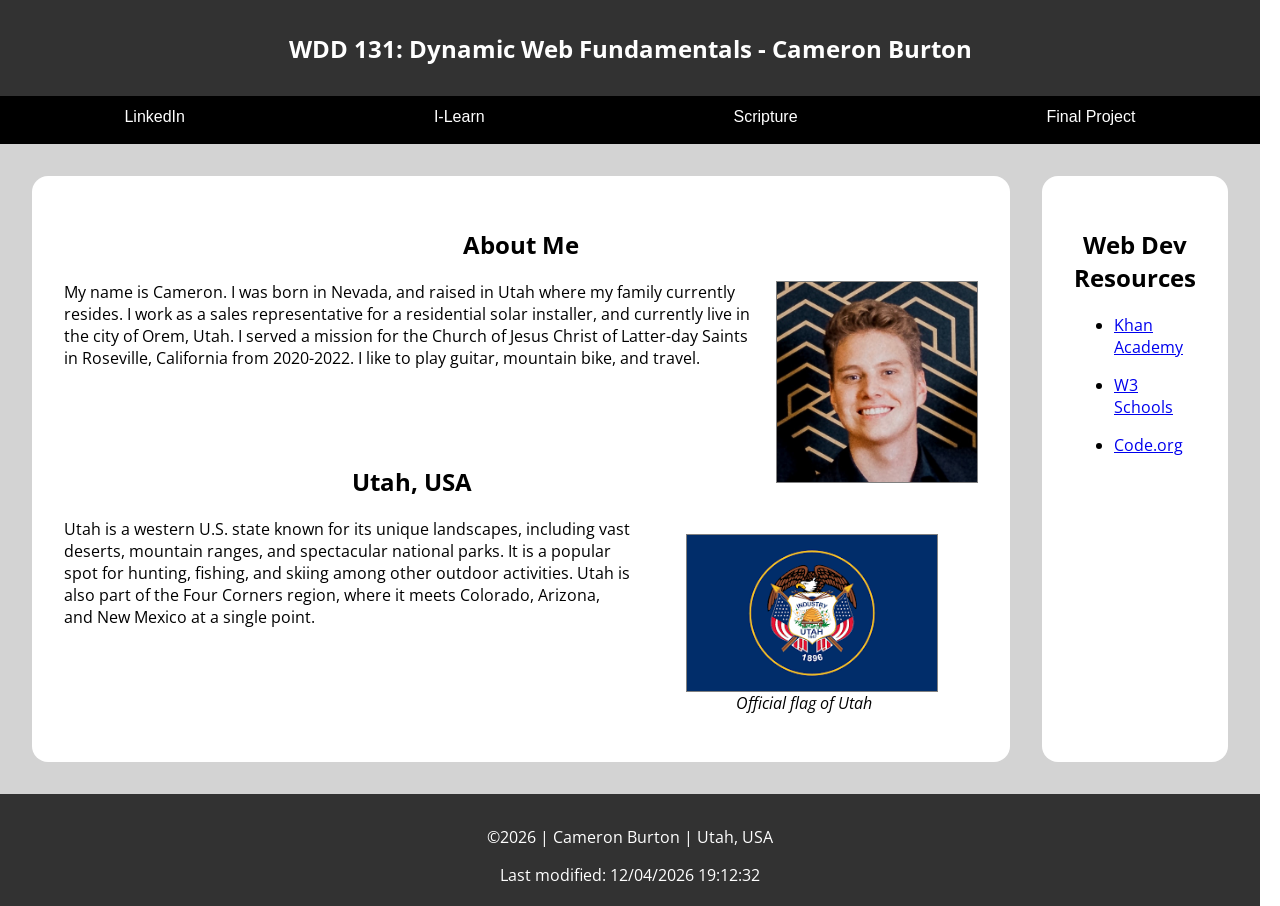
<file: index.html>
<!DOCTYPE html>
<html lang="en">
<head>
    <meta charset="UTF-8">
    <meta name="viewport" content="width=device-width, initial-scale=1.0">
    <title>WDD 131 - Dynamic Web Fundamentals - Cameron Burton</title>
    <meta name="description" content="Cameron Burton's main page for the course WDD 131 - Dynamic Web Fundamentals.">
    <meta name="author" content="Cameron Burton">
    
    <link rel="stylesheet" href="styles/base.css">
    <script src="scripts/getdates.js" defer></script>

    <link rel="preconnect" href="https://fonts.googleapis.com">
    <link rel="preconnect" href="https://fonts.gstatic.com" crossorigin>
    <link href="https://fonts.googleapis.com/css2?family=Open+Sans:ital,wght@0,300..800;1,300..800&family=Roboto&family=Roboto+Slab&display=swap" rel="stylesheet">
</head>
<body>
    <header>
        <h1>WDD 131: Dynamic Web Fundamentals - Cameron Burton</h1>
        <nav class="navigation">
            <a href="https://www.linkedin.com/in/cameronjb/">LinkedIn</a>
            <a href="https://byui.instructure.com/">I-Learn</a>
            <a href="https://www.churchofjesuschrist.org/study/scriptures/bofm/mosiah/4?lang=eng&id=p9#p9">Scripture</a>
            <a href="">Final Project</a>
        </nav>
    </header>
    <main>
        <section class="card">
            <h2>About Me</h2>
            <img src="images/profile.JPG" alt="Cameron" width="200">
            <p>My name is Cameron. I was born in Nevada, and raised in Utah where my family currently resides. I work as a sales representative for a residential solar installer, and currently live in the city of Orem, Utah. I served a mission for the Church of Jesus Christ of Latter-day Saints in Roseville, California from 2020-2022. I like to play guitar, mountain bike, and travel.</p>
            <h2 class="home">Utah, USA</h2>
            <figure>
                <img src="images/flag.png" alt="Utah flag" width="250">
                <figcaption>Official flag of Utah</figcaption>
            </figure>
            <p>Utah is a western U.S. state known for its unique landscapes, including vast deserts, mountain ranges, and spectacular national parks. It is a popular spot for hunting, fishing, and skiing among other outdoor activities. Utah is also part of the Four Corners region, where it meets Colorado, Arizona, and New Mexico at a single point.</p>
        </section>
        <section class="card">
            <h2>Web Dev Resources</h2>
            <nav>
                <ul class="resources">
                    <li>
                        <a href="https://www.khanacademy.org/">Khan Academy</a>
                    </li>
                    <li>
                        <a href="https://www.w3schools.com/">W3 Schools</a>
                    </li>
                    <li>
                        <a href="https://code.org/">Code.org</a>
                    </li>
                </ul>
            </nav>
        </section>
    </main>
    <footer>
        <p>©<span id="currentYear"></span> | Cameron Burton | Utah, USA</p>
        <p id="lastModified"></p>
    </footer>
</body>
</html>
</file>
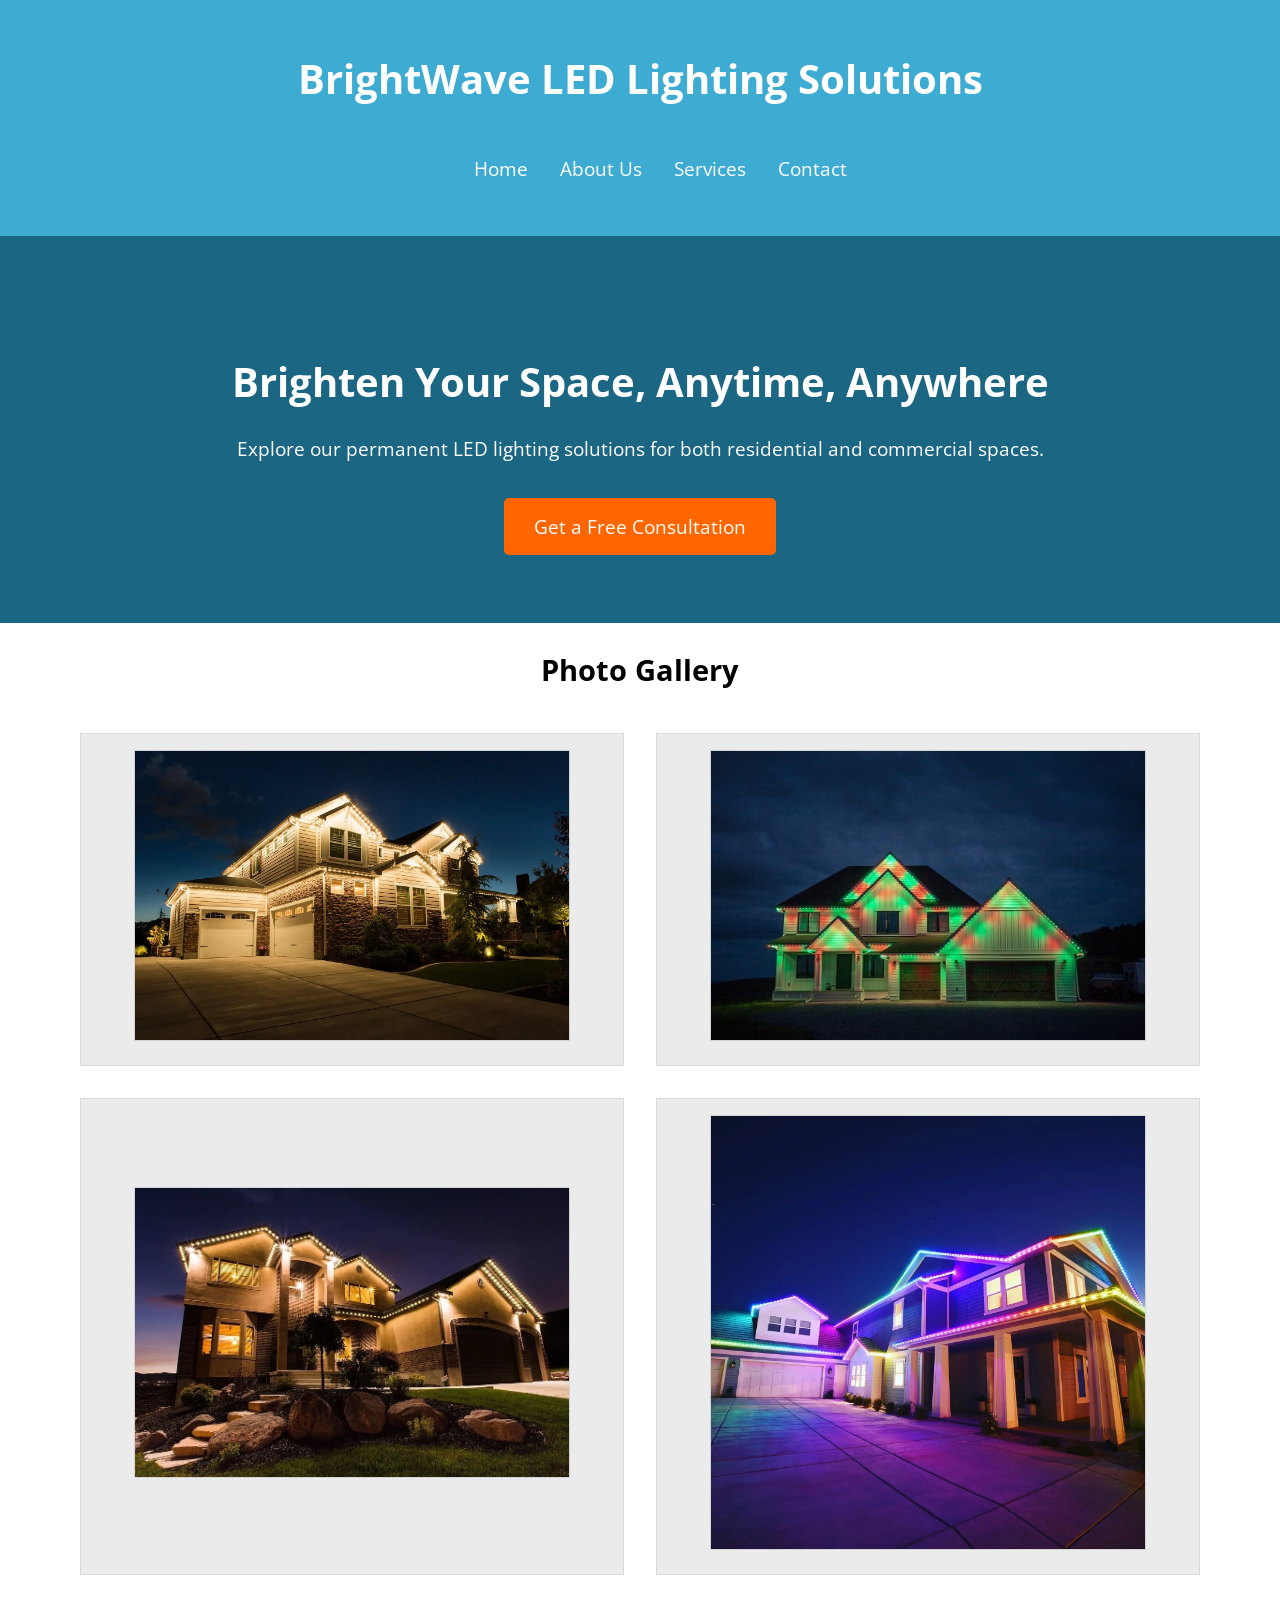
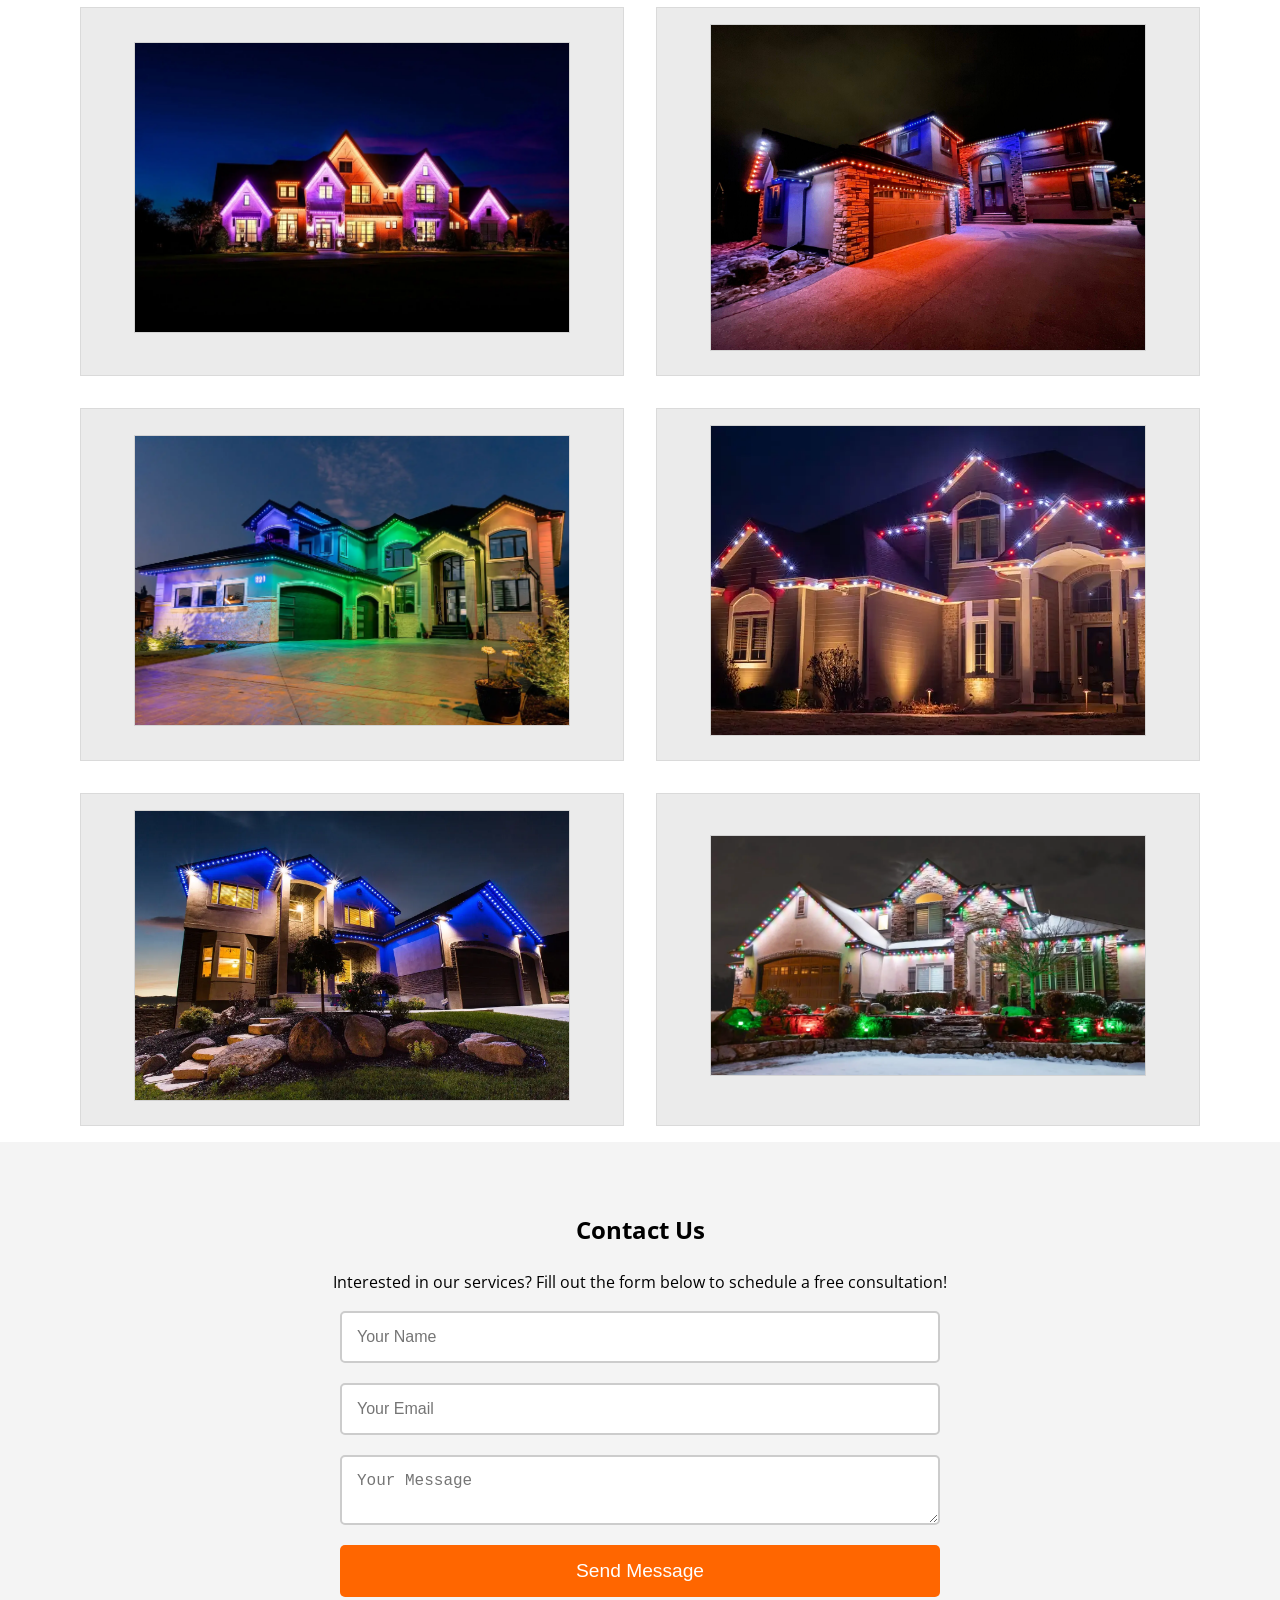
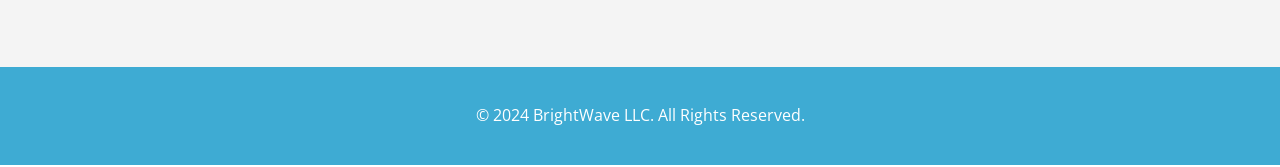
<file: project/index.html>
<!DOCTYPE html>
<html lang="en">
<head>
    <meta charset="UTF-8">
    <meta name="viewport" content="width=device-width, initial-scale=1.0">
    <title>BrightWave LED Lighting</title>
    <meta name="description" content="Permanent LED Lighting Solutions for Homes and Businesses | Submission for WDD 131">
    <meta name="author" content="Cameron Burton">
    <link rel="stylesheet" href="styles/led.css">
    <link rel="stylesheet" href="styles/led-large.css">
    <script src="scripts/led.js" defer></script>

    <link rel="preconnect" href="https://fonts.googleapis.com">
    <link rel="preconnect" href="https://fonts.gstatic.com" crossorigin>
    <link href="https://fonts.googleapis.com/css2?family=Open+Sans:ital,wght@0,300..800;1,300..800&family=Roboto&family=Roboto+Slab&display=swap" rel="stylesheet">
</head>
<body>
    <header>
        <div class="container">
            <h1>BrightWave LED Lighting Solutions</h1>
            <button type="button" id="menu"></button>
            <nav>
                <ul>
                    <li><a href="index.html">Home</a></li>
                    <li><a href="about.html">About Us</a></li>
                    <li><a href="services.html">Services</a></li>
                    <li><a href="contact.html">Contact</a></li>
                </ul>
            </nav>
        </div>
    </header>

    <main>
        <section class="hero">
            <div class="container">
                <h2>Brighten Your Space, Anytime, Anywhere</h2>
                <p>Explore our permanent LED lighting solutions for both residential and commercial spaces.</p>
                <a href="#contact" class="cta-button">Get a Free Consultation</a>
            </div>
        </section>
        <section id="gallery">
            <h2>Photo Gallery</h2>
            <div class="gallery"></div>
        </section>
        <section id="contact" class="contact">
            <div class="container">
                <h2>Contact Us</h2>
                <p>Interested in our services? Fill out the form below to schedule a free consultation!</p>
                <form id="contactForm" action="javascript:void(0);" method="post">
                    <input type="text" id="name" placeholder="Your Name" required>
                    <input type="email" id="email" placeholder="Your Email" required>
                    <textarea id="message" placeholder="Your Message" required></textarea>
                    <button type="submit">Send Message</button>
                </form>
                <p id="formStatus"></p>
            </div>
        </section>
    </main>
    
    <footer>
        <div class="container">
            <p>&copy; 2024 BrightWave LLC. All Rights Reserved.</p>
        </div>
    </footer>
</body>
</html>
</file>
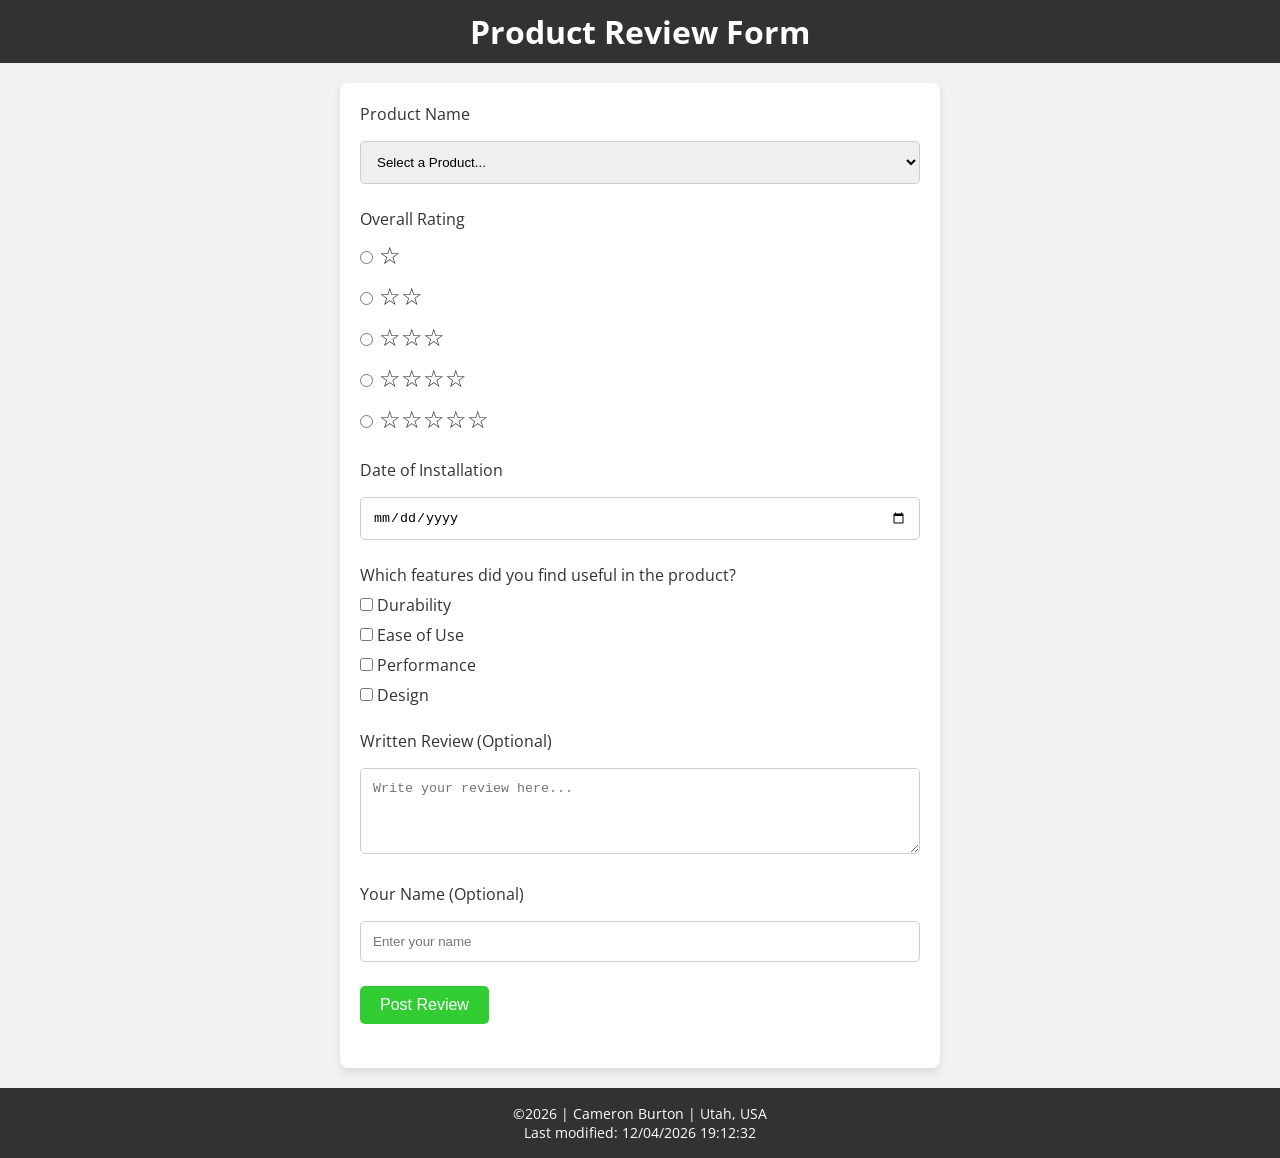
<file: form.html>
<!DOCTYPE html>
<html lang="en">
<head>
    <meta charset="UTF-8">
    <meta name="viewport" content="width=device-width, initial-scale=1.0">
    <title>Product Review Form</title>
    <meta name="description" content="Product review form assignment for week 05 of WDD 131">
    <meta name="author" content="Cameron Burton">
    <link rel="stylesheet" href="styles/form.css">
    <link rel="stylesheet" href="styles/form-large.css">
    <script src="scripts/form.js" defer></script>

    <link rel="preconnect" href="https://fonts.googleapis.com">
    <link rel="preconnect" href="https://fonts.gstatic.com" crossorigin>
    <link href="https://fonts.googleapis.com/css2?family=Open+Sans:ital,wght@0,300..800;1,300..800&family=Roboto&family=Roboto+Slab&display=swap" rel="stylesheet">
</head>
<body>
    <header>
        <h1>Product Review Form</h1>
    </header>
    <main>
        <form action="review.html" method="get" id="review-form">
            <div class="form-group">
                <label>Product Name</label>
                <select id="product" name="product" required>
                    <option value="" disabled selected>Select a Product...</option>
                </select>
            </div>
            <div class="form-group">
                <label>Overall Rating</label>
                <div class="rating">
                    <label><input type="radio" name="rating" value="1" required> ☆</label>
                    <label><input type="radio" name="rating" value="2" required> ☆☆</label>
                    <label><input type="radio" name="rating" value="3" required> ☆☆☆</label>
                    <label><input type="radio" name="rating" value="4" required> ☆☆☆☆</label>
                    <label><input type="radio" name="rating" value="5" required> ☆☆☆☆☆</label>
                </div>
            </div>
            <div class="form-group">
                <label>Date of Installation</label>
                <input type="date" id="install-date" name="install-date" required>
            </div>
            <div class="form-group">
                <label>Which features did you find useful in the product?</label>
                <div id="features">
                    <label><input type="checkbox" name="features" value="Feature 1"> Durability</label>
                    <label><input type="checkbox" name="features" value="Feature 2"> Ease of Use</label>
                    <label><input type="checkbox" name="features" value="Feature 3"> Performance</label>
                    <label><input type="checkbox" name="features" value="Feature 4"> Design</label>
                </div>
            </div>
            <div class="form-group">
                <label>Written Review (Optional)</label>
                <textarea id="review" name="review" rows="4" placeholder="Write your review here..."></textarea>
            </div>
            <div class="form-group">
                <label>Your Name (Optional)</label>
                <input type="text" id="username" name="username" placeholder="Enter your name">
            </div>
            <div class="form-group">
                <input type="submit" value="Post Review">
            </div>
        </form>
    </main>
    <footer>
        <p>©<span id="currentYear"></span> | Cameron Burton | Utah, USA</p>
        <p id="lastModified"></p>
    </footer>
</body>
</html>
</file>
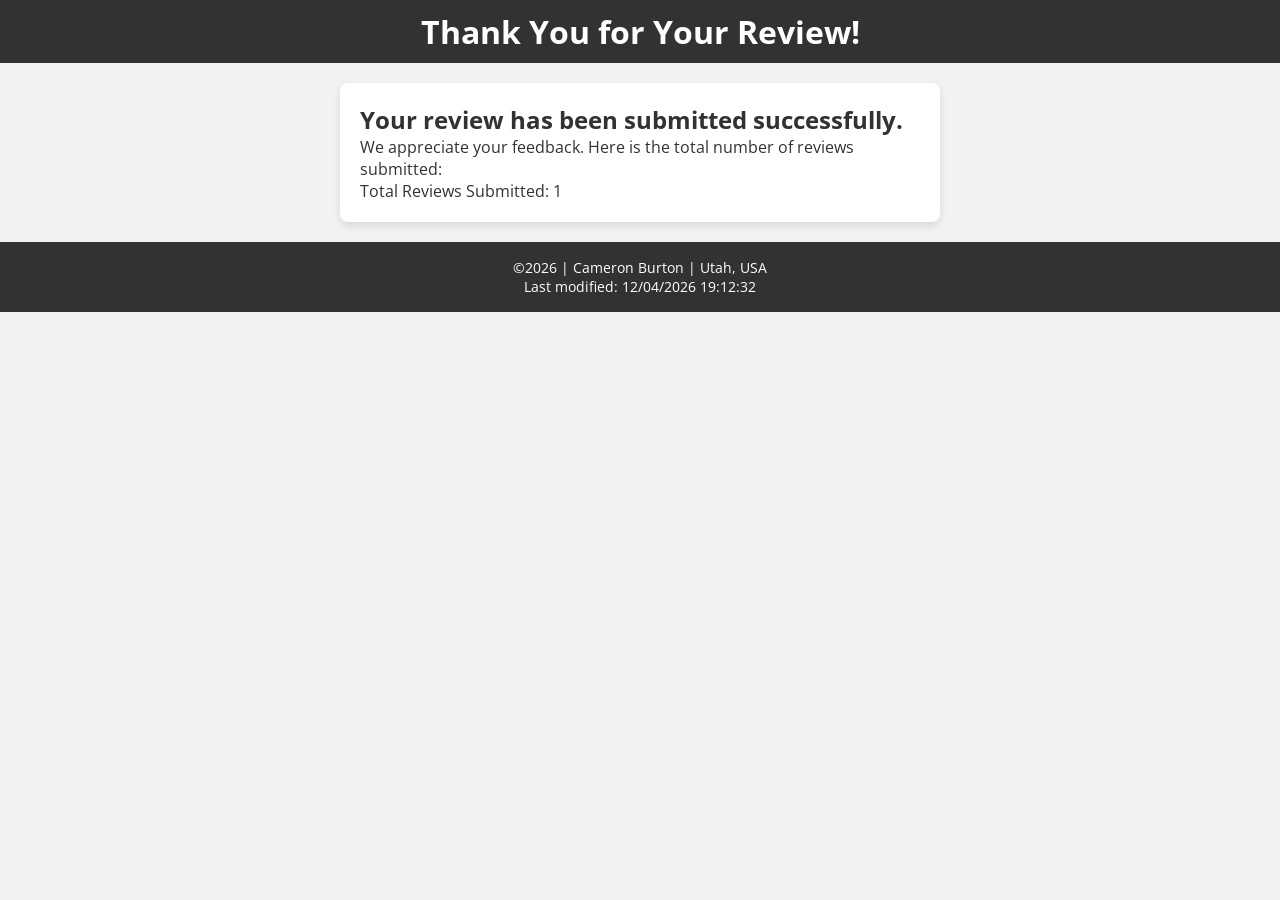
<file: review.html>
<!DOCTYPE html>
<html lang="en">
<head>
    <meta charset="UTF-8">
    <meta name="viewport" content="width=device-width, initial-scale=1.0">
    <title>Review Confirmation</title>
    <meta name="description" content="Review page for product review form assignment for week 05 of WDD 131">
    <meta name="author" content="Cameron Burton">
    <link rel="stylesheet" href="styles/form.css">
    <link rel="stylesheet" href="styles/form-large.css">
    <script src="scripts/review.js" defer></script>

    <link rel="preconnect" href="https://fonts.googleapis.com">
    <link rel="preconnect" href="https://fonts.gstatic.com" crossorigin>
    <link href="https://fonts.googleapis.com/css2?family=Open+Sans:ital,wght@0,300..800;1,300..800&family=Roboto&family=Roboto+Slab&display=swap" rel="stylesheet">
</head>
<body>
    <header>
        <h1>Thank You for Your Review!</h1>
    </header>
    <main>
        <h2>Your review has been submitted successfully.</h2>
        <p>We appreciate your feedback. Here is the total number of reviews submitted:</p>
        <div id="review-counter">
            <p>Total Reviews Submitted: <span id="counter">0</span></p>
        </div>
    </main>
    <footer>
        <p>©<span id="currentYear"></span> | Cameron Burton | Utah, USA</p>
        <p id="lastModified"></p>
    </footer>
</body>
</html>
</file>
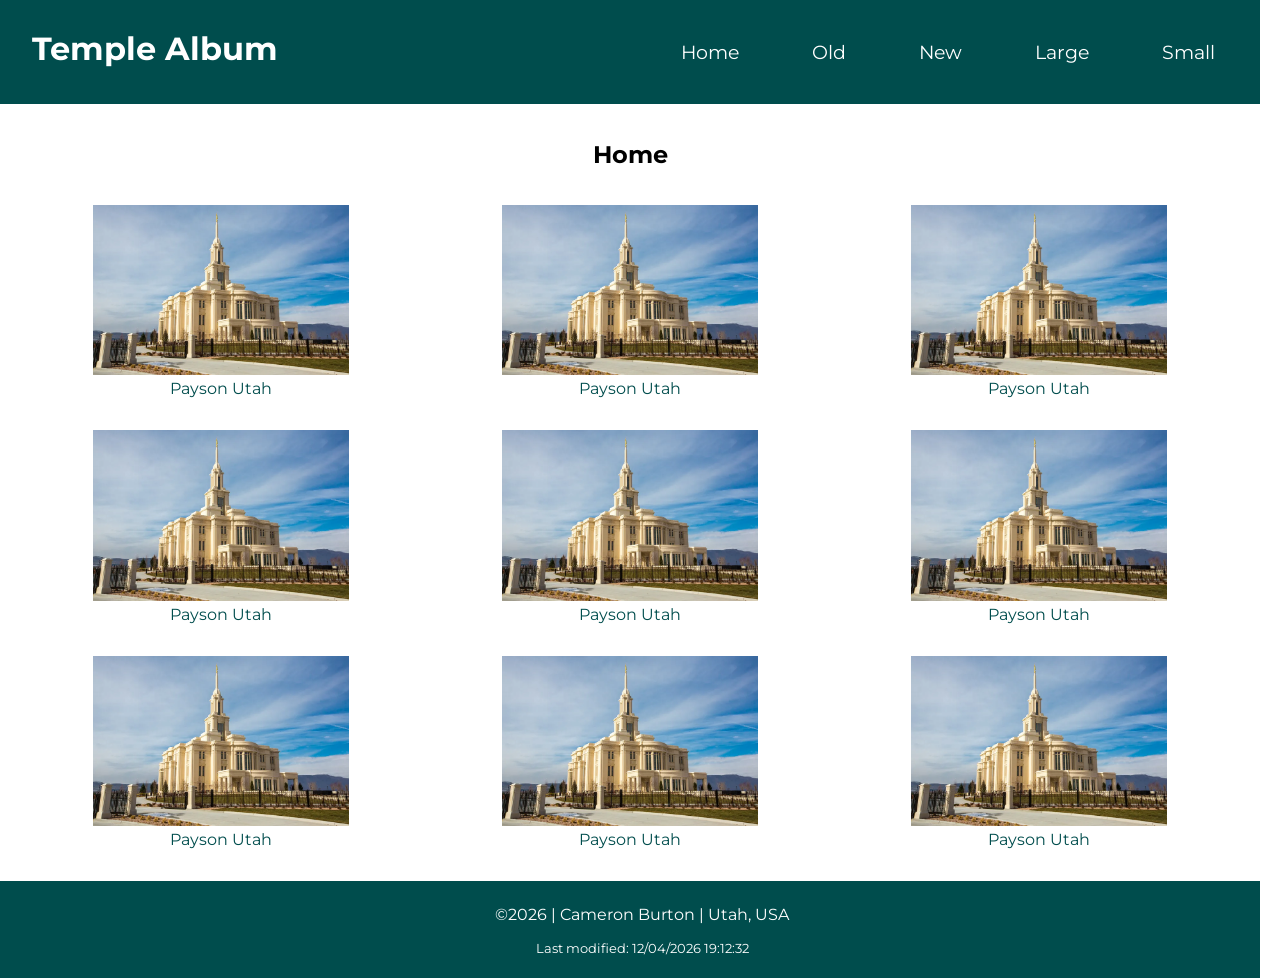
<file: temples.html>
<!DOCTYPE html>
<html lang="en">
<head>
    <meta charset="UTF-8">
    <meta name="viewport" content="width=device-width, initial-scale=1.0">
    <title>Temple Album</title>
    <meta name="description" content="Temple picture album assignment for week 2 of WDD 131">
    <meta name="author" content="Cameron Burton">

    <link rel="stylesheet" href="styles/temples.css">
    <link rel="stylesheet" href="styles/temples-large.css">

    <script src="scripts/temples.js" defer></script>
    <script src="scripts/getdates.js" defer></script>

    <link rel="preconnect" href="https://fonts.googleapis.com">
    <link rel="preconnect" href="https://fonts.gstatic.com" crossorigin>
    <link href="https://fonts.googleapis.com/css2?family=Montserrat:ital,wght@0,100..900;1,100..900&display=swap" rel="stylesheet">
</head>
<body>
    <header>
        <h1>Temple Album</h1>
        <button type="button" id="menu"></button>
        <nav class="navigation">
            <a href="">Home</a>
            <a href="">Old</a>
            <a href="">New</a>
            <a href="">Large</a>
            <a href="">Small</a>
        </nav>
    </header>
    <main>
        <h2>Home</h2>
        <section class="album">
            <figure>
                <img src="images/payson_utah_temple.webp" width="256" alt="Payson Utah Temple">
                <figcaption>Payson Utah</figcaption>
            </figure>
            <figure>
                <img src="images/payson_utah_temple.webp" width="256" alt="Payson Utah Temple">
                <figcaption>Payson Utah</figcaption>
            </figure>
            <figure>
                <img src="images/payson_utah_temple.webp" width="256" alt="Payson Utah Temple">
                <figcaption>Payson Utah</figcaption>
            </figure>
            <figure>
                <img src="images/payson_utah_temple.webp" width="256" alt="Payson Utah Temple">
                <figcaption>Payson Utah</figcaption>
            </figure>
            <figure>
                <img src="images/payson_utah_temple.webp" width="256" alt="Payson Utah Temple">
                <figcaption>Payson Utah</figcaption>
            </figure>
            <figure>
                <img src="images/payson_utah_temple.webp" width="256" alt="Payson Utah Temple">
                <figcaption>Payson Utah</figcaption>
            </figure>
            <figure>
                <img src="images/payson_utah_temple.webp" width="256" alt="Payson Utah Temple">
                <figcaption>Payson Utah</figcaption>
            </figure>
            <figure>
                <img src="images/payson_utah_temple.webp" width="256" alt="Payson Utah Temple">
                <figcaption>Payson Utah</figcaption>
            </figure>
            <figure>
                <img src="images/payson_utah_temple.webp" width="256" alt="Payson Utah Temple">
                <figcaption>Payson Utah</figcaption>
            </figure>
        </section>
    </main>
    <footer>
        <p>©<span id="currentYear"></span> | Cameron Burton | Utah, USA</p>
        <p id="lastModified"></p>
    </footer>
</body>
</html>
</file>
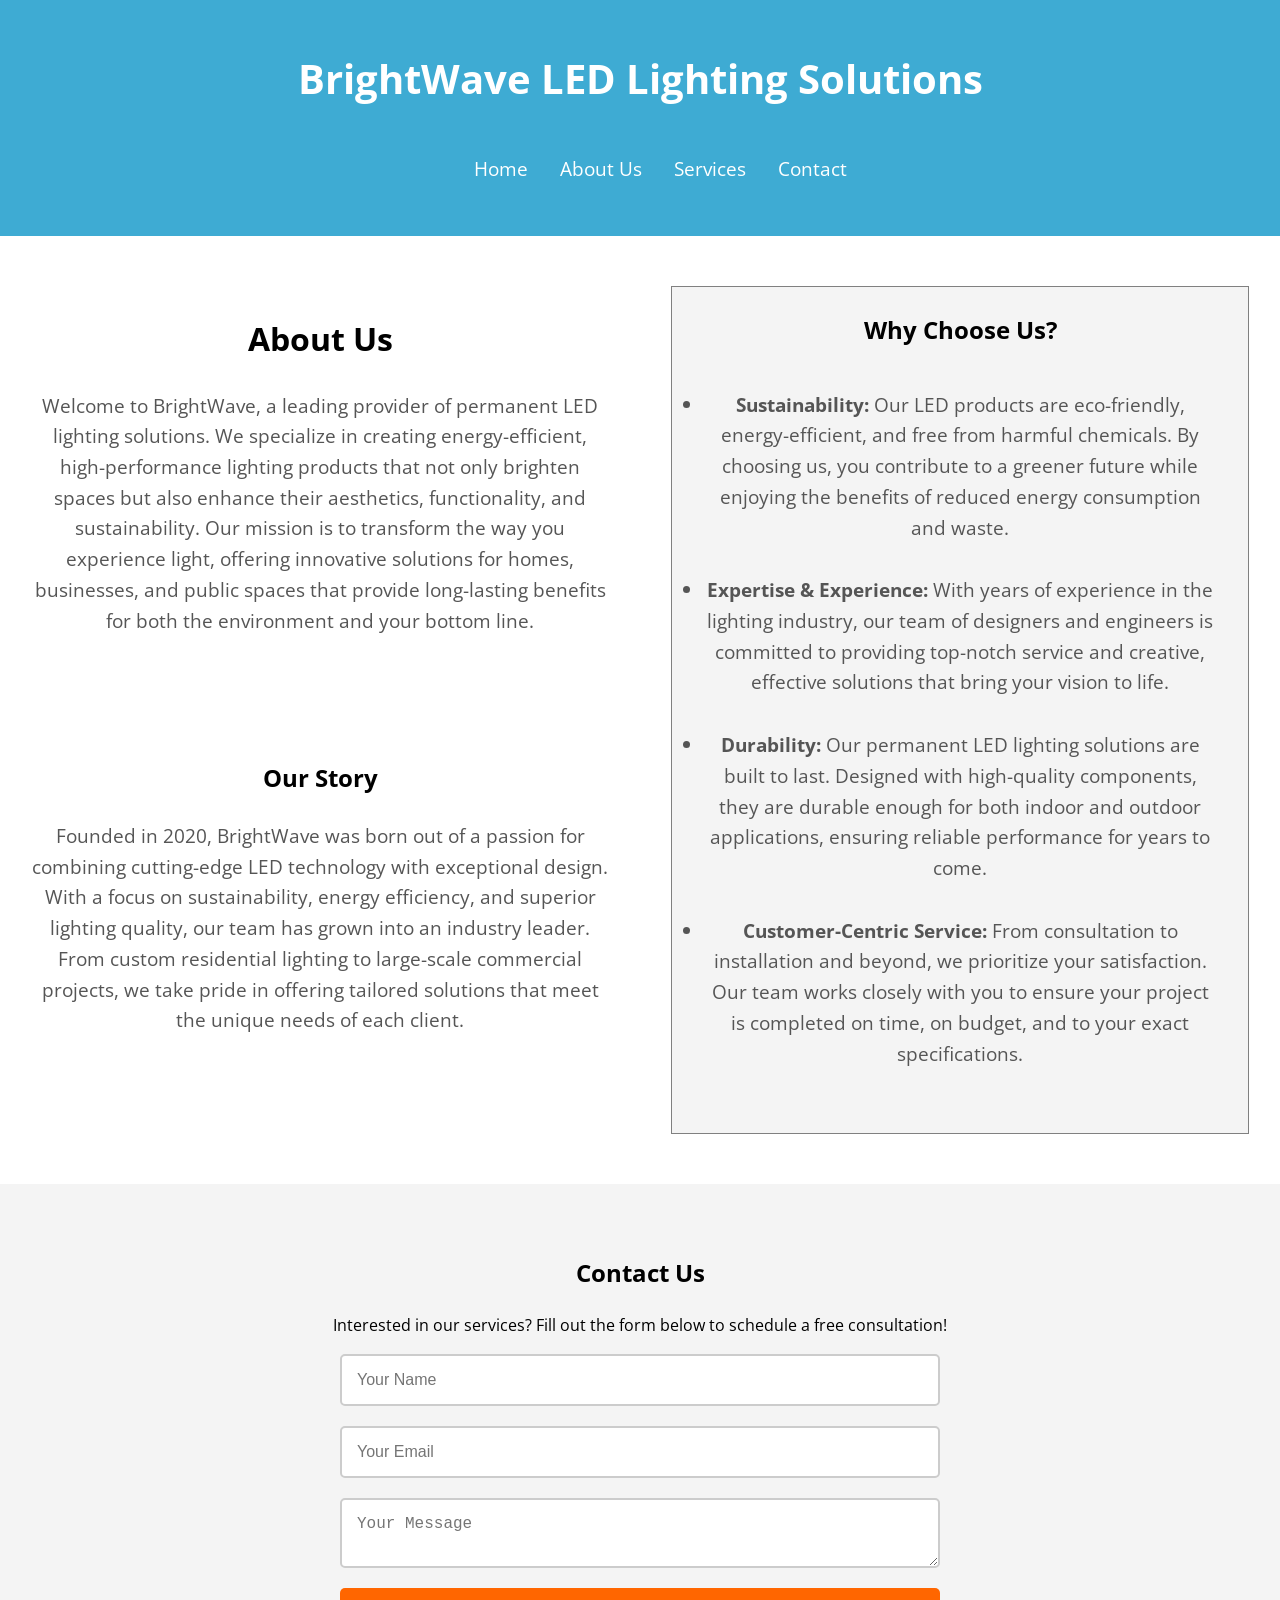
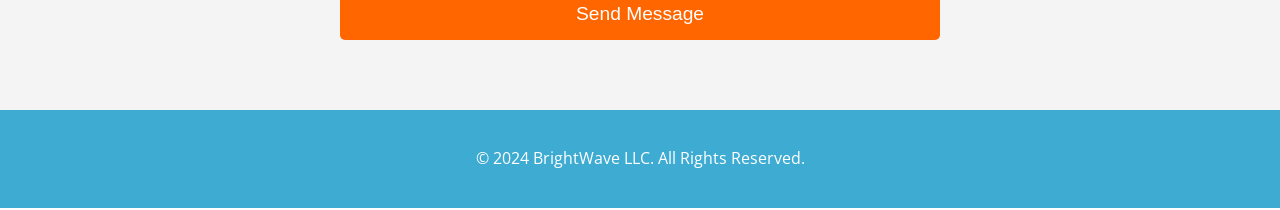
<file: project/about.html>
<!DOCTYPE html>
<html lang="en">
<head>
    <meta charset="UTF-8">
    <meta name="viewport" content="width=device-width, initial-scale=1.0">
    <title>About BrightWave</title>
    <meta name="description" content="About Us page for LED lighting website | Submission for WDD 131">
    <meta name="author" content="Cameron Burton">
    <link rel="stylesheet" href="styles/led.css">
    <link rel="stylesheet" href="styles/led-large.css">
    <script src="scripts/led.js" defer></script>

    <link rel="preconnect" href="https://fonts.googleapis.com">
    <link rel="preconnect" href="https://fonts.gstatic.com" crossorigin>
    <link href="https://fonts.googleapis.com/css2?family=Open+Sans:ital,wght@0,300..800;1,300..800&family=Roboto&family=Roboto+Slab&display=swap" rel="stylesheet">
</head>
<body>
    <header>
        <div class="container">
            <h1>BrightWave LED Lighting Solutions</h1>
            <button type="button" id="menu"></button>
            <nav>
                <ul>
                    <li><a href="index.html">Home</a></li>
                    <li><a href="about.html">About Us</a></li>
                    <li><a href="services.html">Services</a></li>
                    <li><a href="contact.html">Contact</a></li>
                </ul>
            </nav>
        </div>
    </header>

    <main>
        <section class="aboutpage">
            <div class="container" id="info">
                <h2>About Us</h2>
                <p>Welcome to BrightWave, a leading provider of permanent LED lighting solutions. We specialize in creating energy-efficient, high-performance lighting products that not only brighten spaces but also enhance their aesthetics, functionality, and sustainability. Our mission is to transform the way you experience light, offering innovative solutions for homes, businesses, and public spaces that provide long-lasting benefits for both the environment and your bottom line.</p>
            </div>
            <div class="container" id="story">
                <h3>Our Story</h3>
                <p>Founded in 2020, BrightWave was born out of a passion for combining cutting-edge LED technology with exceptional design. With a focus on sustainability, energy efficiency, and superior lighting quality, our team has grown into an industry leader. From custom residential lighting to large-scale commercial projects, we take pride in offering tailored solutions that meet the unique needs of each client.</p>
            </div>
            <div class="container" id="chooseus">
                <h3>Why Choose Us?</h3>
                <ul class="why">
                    <li><b>Sustainability:</b> Our LED products are eco-friendly, energy-efficient, and free from harmful chemicals. By choosing us, you contribute to a greener future while enjoying the benefits of reduced energy consumption and waste.</li>
                    <li><b>Expertise & Experience:</b> With years of experience in the lighting industry, our team of designers and engineers is committed to providing top-notch service and creative, effective solutions that bring your vision to life.</li>
                    <li><b>Durability:</b> Our permanent LED lighting solutions are built to last. Designed with high-quality components, they are durable enough for both indoor and outdoor applications, ensuring reliable performance for years to come.</li>
                    <li><b>Customer-Centric Service:</b> From consultation to installation and beyond, we prioritize your satisfaction. Our team works closely with you to ensure your project is completed on time, on budget, and to your exact specifications.</li>
                </ul>
            </div>
        </section>
        
        <section class="contact">
            <div class="container">
                <h2>Contact Us</h2>
                <p>Interested in our services? Fill out the form below to schedule a free consultation!</p>
                <form id="contactForm" action="javascript:void(0);" method="post">
                    <input type="text" id="name" placeholder="Your Name" required>
                    <input type="email" id="email" placeholder="Your Email" required>
                    <textarea id="message" placeholder="Your Message" required></textarea>
                    <button type="submit">Send Message</button>
                </form>
                <p id="formStatus"></p>
            </div>
        </section>
    </main>
    
    <footer>
        <div class="container">
            <p>&copy; 2024 BrightWave LLC. All Rights Reserved.</p>
        </div>
    </footer>
</body>
</html>
</file>
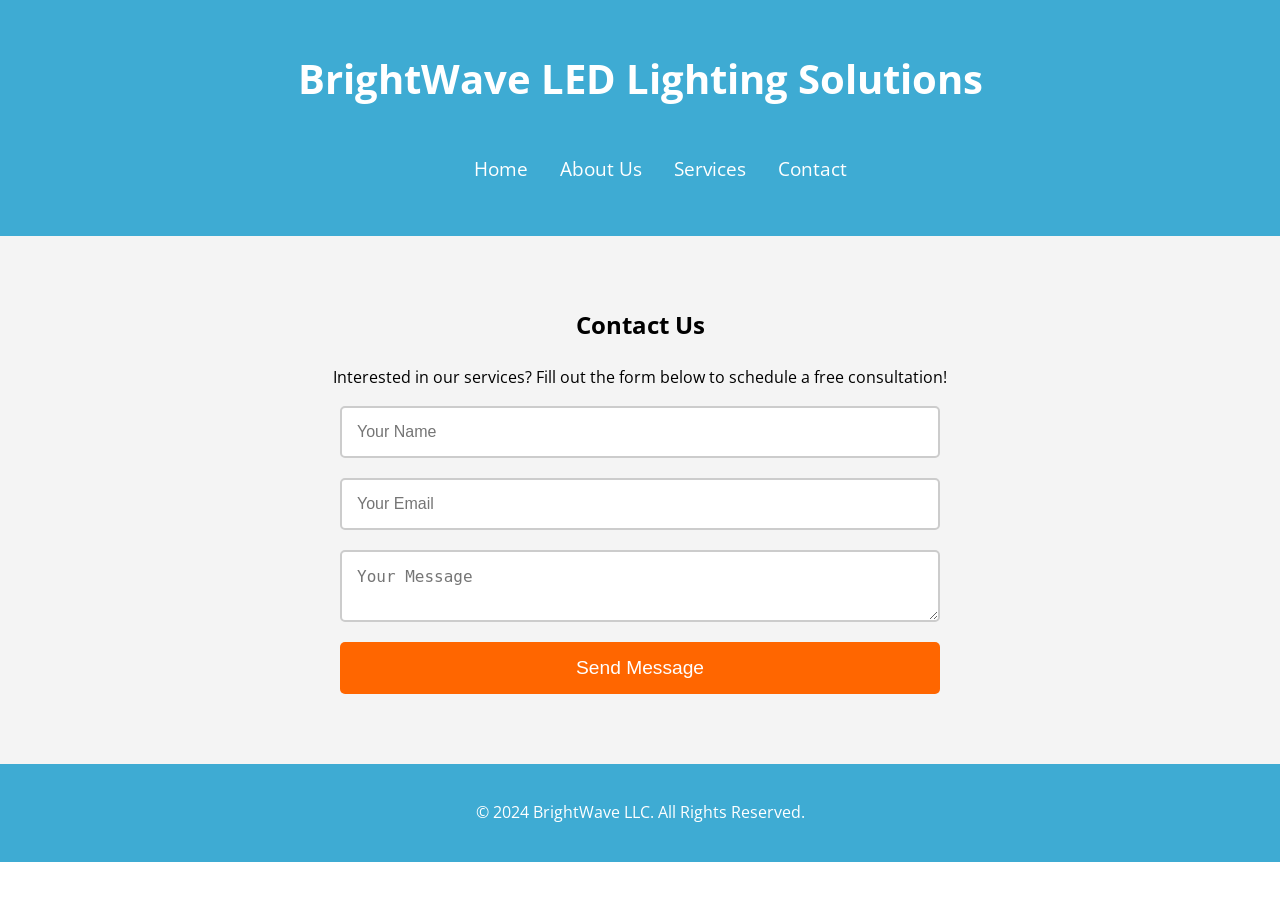
<file: project/contact.html>
<!DOCTYPE html>
<html lang="en">
<head>
    <meta charset="UTF-8">
    <meta name="viewport" content="width=device-width, initial-scale=1.0">
    <title>Contact BrightWave</title>
    <meta name="description" content="Contact Us page for LED lighting website | Submission for WDD 131">
    <meta name="author" content="Cameron Burton">
    <link rel="stylesheet" href="styles/led.css">
    <link rel="stylesheet" href="styles/led-large.css">
    <script src="scripts/led.js" defer></script>

    <link rel="preconnect" href="https://fonts.googleapis.com">
    <link rel="preconnect" href="https://fonts.gstatic.com" crossorigin>
    <link href="https://fonts.googleapis.com/css2?family=Open+Sans:ital,wght@0,300..800;1,300..800&family=Roboto&family=Roboto+Slab&display=swap" rel="stylesheet">
</head>
<body>
    <header>
        <div class="container">
            <h1>BrightWave LED Lighting Solutions</h1>
            <button type="button" id="menu"></button>
            <nav>
                <ul>
                    <li><a href="index.html">Home</a></li>
                    <li><a href="about.html">About Us</a></li>
                    <li><a href="services.html">Services</a></li>
                    <li><a href="contact.html">Contact</a></li>
                </ul>
            </nav>
        </div>
    </header>

    <main>
        <section class="contact">
            <div class="container">
                <h2>Contact Us</h2>
                <p>Interested in our services? Fill out the form below to schedule a free consultation!</p>
                <form id="contactForm" action="javascript:void(0);" method="post">
                    <input type="text" id="name" placeholder="Your Name" required>
                    <input type="email" id="email" placeholder="Your Email" required>
                    <textarea id="message" placeholder="Your Message" required></textarea>
                    <button type="submit">Send Message</button>
                </form>
                <p id="formStatus"></p>
            </div>
        </section>
    </main>
    
    <footer>
        <div class="container">
            <p>&copy; 2024 BrightWave LLC. All Rights Reserved.</p>
        </div>
    </footer>
</body>
</html>
</file>
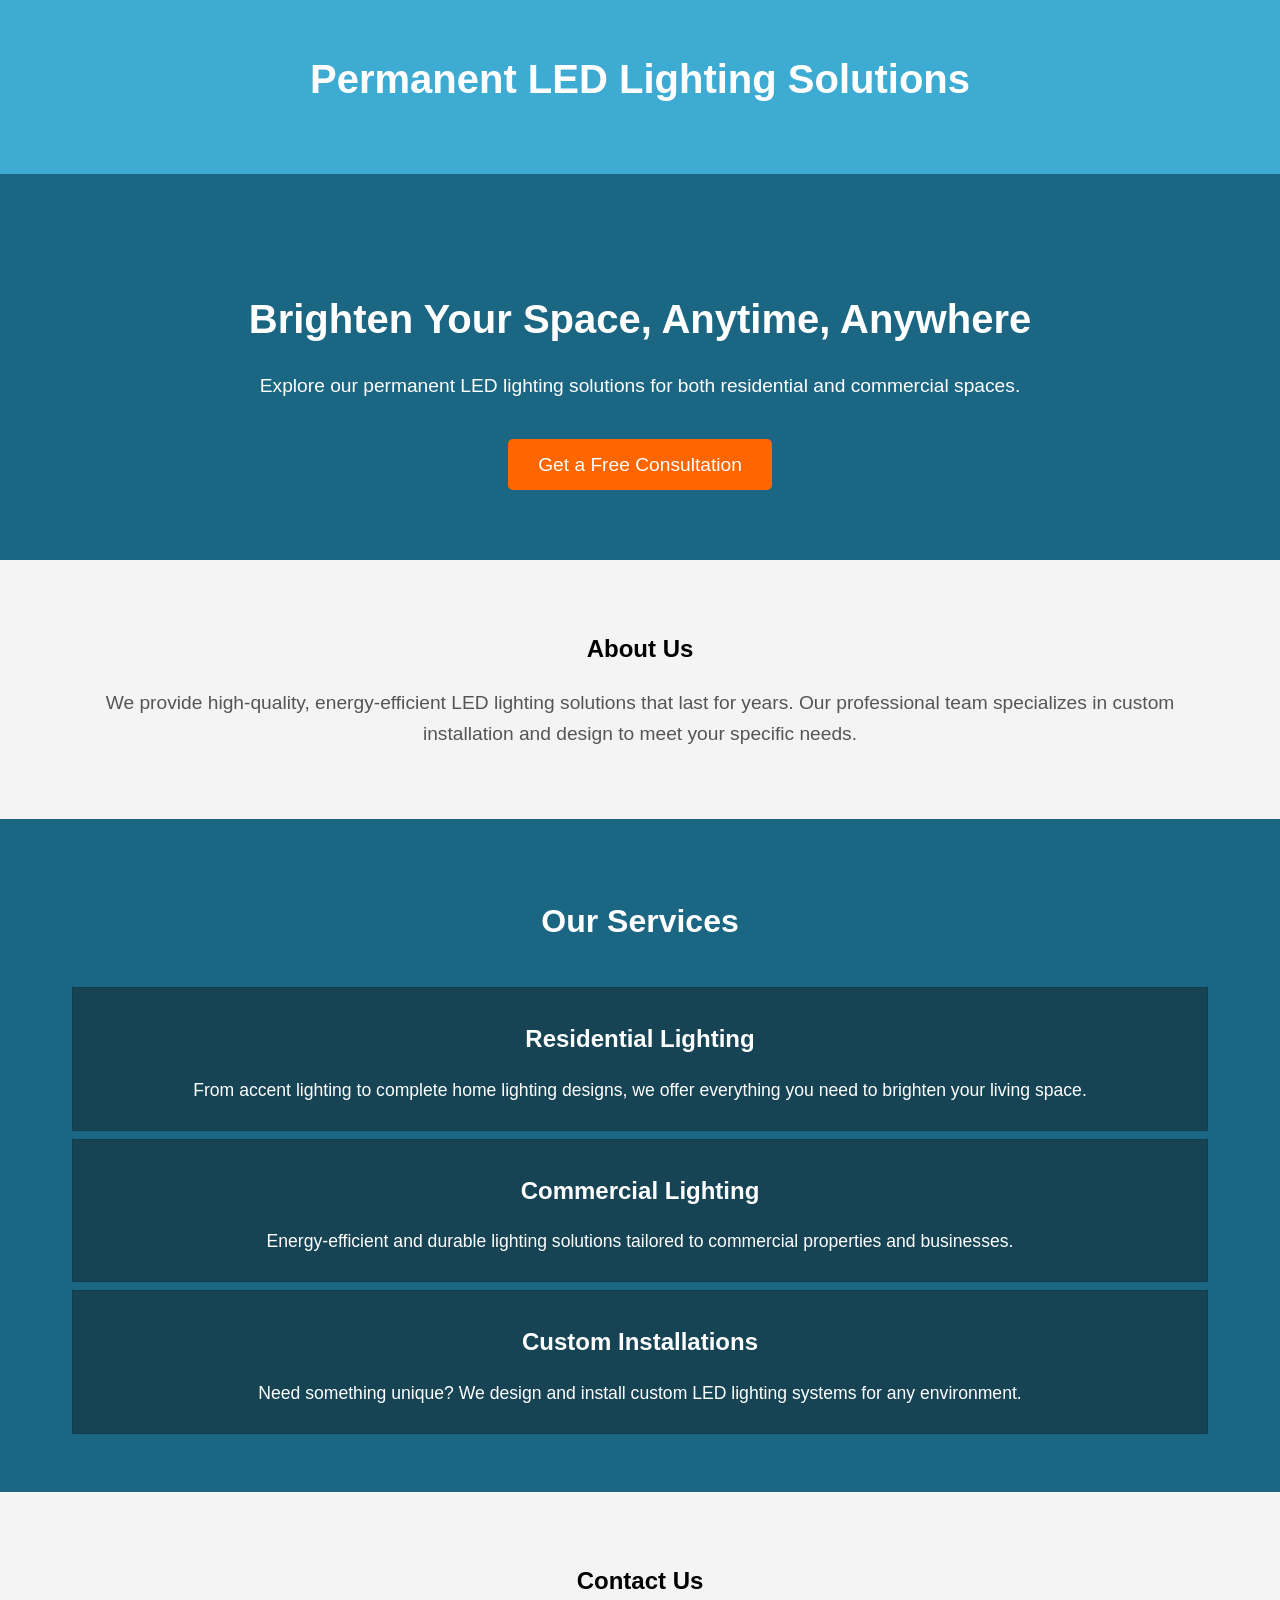
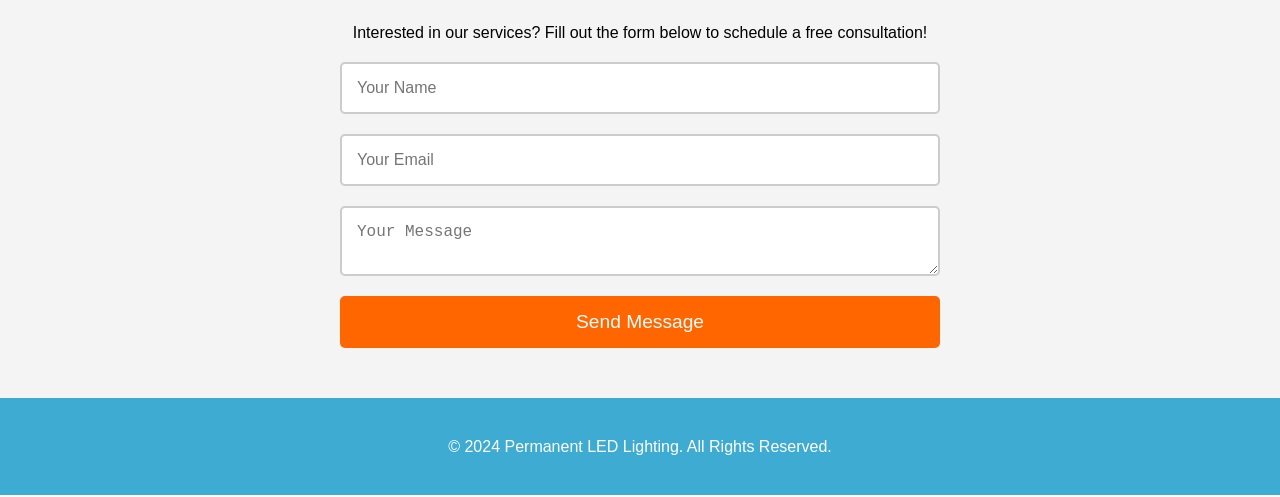
<file: project/led.html>
<!DOCTYPE html>
<html lang="en">
<head>
    <meta charset="UTF-8">
    <meta name="viewport" content="width=device-width, initial-scale=1.0">
    <title>Permanent LED Lighting</title>
    <meta name="description" content="Permanent LED Lighting Solutions for Homes and Businesses">
    <meta author="Cameron Burton">
    <link rel="stylesheet" href="styles/led.css">
</head>
<body>
    <header>
        <div class="container">
            <h1>Permanent LED Lighting Solutions</h1>
            <nav>
                <ul>
                    <li><a href="#home">Home</a></li>
                    <li><a href="#about">About Us</a></li>
                    <li><a href="#services">Services</a></li>
                    <li><a href="#contact">Contact</a></li>
                </ul>
            </nav>
        </div>
    </header>

    <main>
        <section id="home" class="hero">
            <div class="container">
                <h2>Brighten Your Space, Anytime, Anywhere</h2>
                <p>Explore our permanent LED lighting solutions for both residential and commercial spaces.</p>
                <a href="#contact" class="cta-button">Get a Free Consultation</a>
            </div>
        </section>
        <section id="about" class="about">
            <div class="container">
                <h2>About Us</h2>
                <p>We provide high-quality, energy-efficient LED lighting solutions that last for years. Our professional team specializes in custom installation and design to meet your specific needs.</p>
            </div>
        </section>
        <section id="services" class="services">
            <div class="container">
                <h2>Our Services</h2>
                <div class="service-item">
                    <h3>Residential Lighting</h3>
                    <p>From accent lighting to complete home lighting designs, we offer everything you need to brighten your living space.</p>
                </div>
                <div class="service-item">
                    <h3>Commercial Lighting</h3>
                    <p>Energy-efficient and durable lighting solutions tailored to commercial properties and businesses.</p>
                </div>
                <div class="service-item">
                    <h3>Custom Installations</h3>
                    <p>Need something unique? We design and install custom LED lighting systems for any environment.</p>
                </div>
            </div>
        </section>
        <section class="contact">
            <div class="container">
                <h2>Contact Us</h2>
                <p>Interested in our services? Fill out the form below to schedule a free consultation!</p>
                <form>
                    <input type="text" id="name" placeholder="Your Name" required>
                    <input type="email" id="email" placeholder="Your Email" required>
                    <textarea id="message" placeholder="Your Message" required></textarea>
                    <button type="submit">Send Message</button>
                </form>
            </div>
        </section>
    </main>
    
    <footer>
        <div class="container">
            <p>&copy; 2024 Permanent LED Lighting. All Rights Reserved.</p>
        </div>
    </footer>
</body>
</html>
</file>
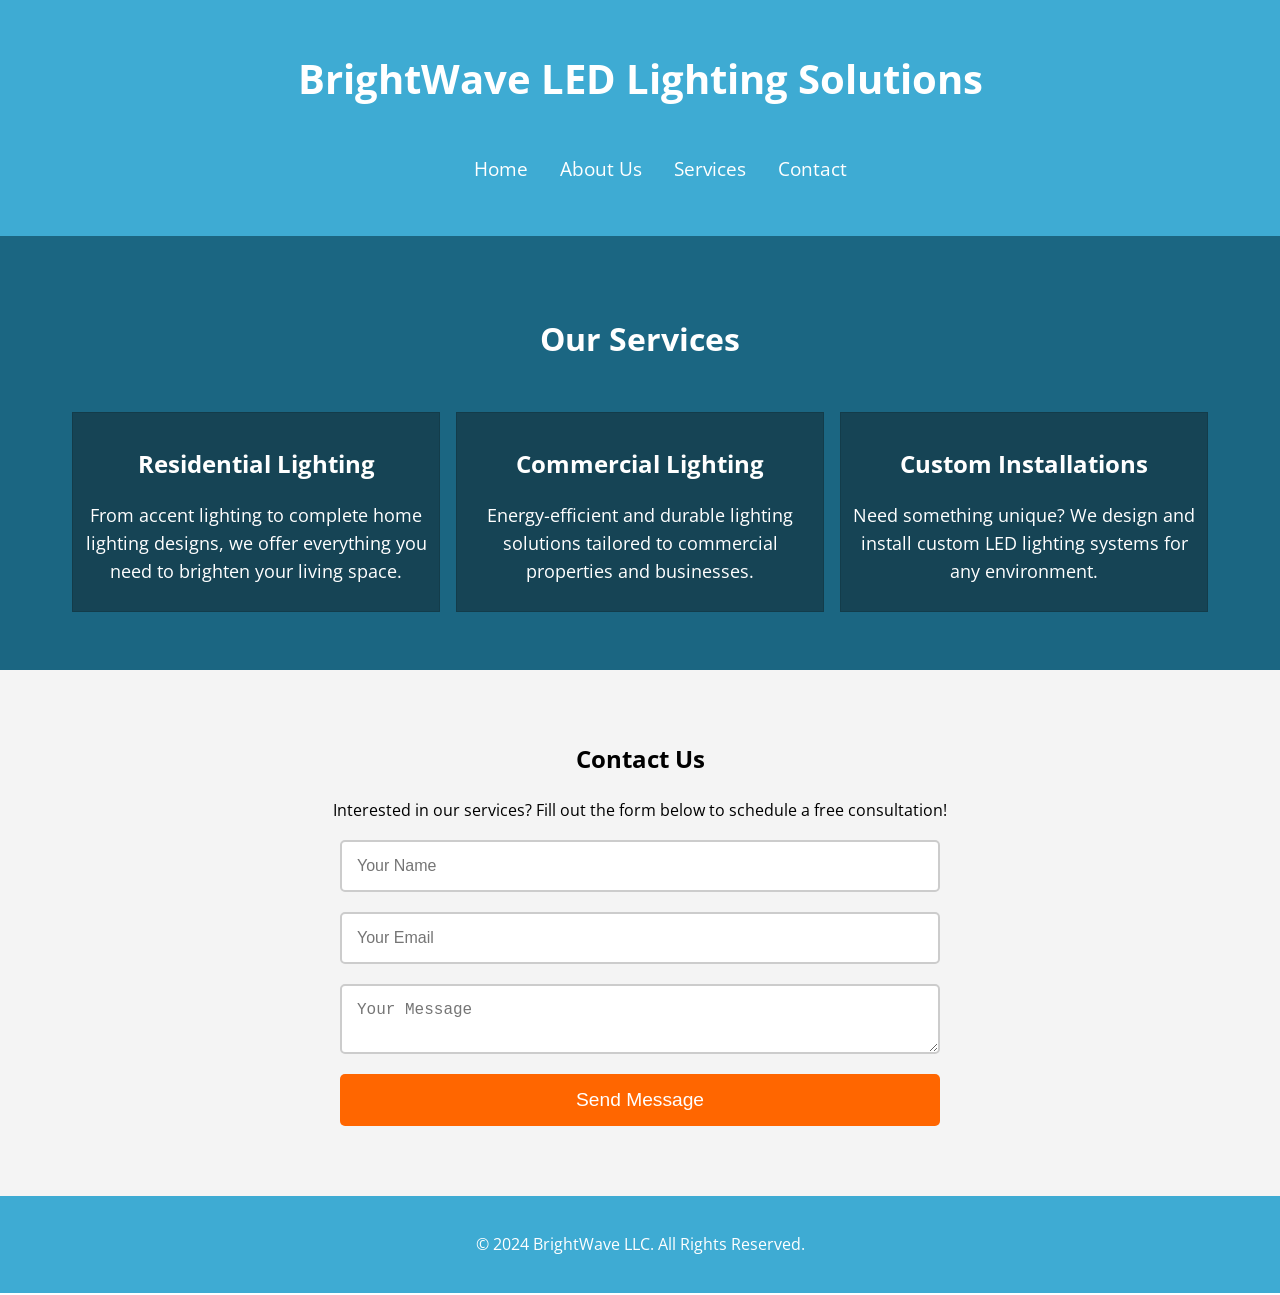
<file: project/services.html>
<!DOCTYPE html>
<html lang="en">
<head>
    <meta charset="UTF-8">
    <meta name="viewport" content="width=device-width, initial-scale=1.0">
    <title>BrightWave Services</title>
    <meta name="description" content="Page laying out services for LED lighting business | Submission for WDD 131">
    <meta name="author" content="Cameron Burton">
    <link rel="stylesheet" href="styles/led.css">
    <link rel="stylesheet" href="styles/led-large.css">
    <script src="scripts/led.js" defer></script>

    <link rel="preconnect" href="https://fonts.googleapis.com">
    <link rel="preconnect" href="https://fonts.gstatic.com" crossorigin>
    <link href="https://fonts.googleapis.com/css2?family=Open+Sans:ital,wght@0,300..800;1,300..800&family=Roboto&family=Roboto+Slab&display=swap" rel="stylesheet">
</head>
<body>
    <header>
        <div class="container">
            <h1>BrightWave LED Lighting Solutions</h1>
            <button type="button" id="menu"></button>
            <nav>
                <ul>
                    <li><a href="index.html">Home</a></li>
                    <li><a href="about.html">About Us</a></li>
                    <li><a href="services.html">Services</a></li>
                    <li><a href="contact.html">Contact</a></li>
                </ul>
            </nav>
        </div>
    </header>

    <main>
        <section class="services">
            <h2>Our Services</h2>
            <div class="container" id="servicelist">
                <div class="service-item">
                    <h3>Residential Lighting</h3>
                    <p>From accent lighting to complete home lighting designs, we offer everything you need to brighten your living space.</p>
                </div>
                <div class="service-item">
                    <h3>Commercial Lighting</h3>
                    <p>Energy-efficient and durable lighting solutions tailored to commercial properties and businesses.</p>
                </div>
                <div class="service-item">
                    <h3>Custom Installations</h3>
                    <p>Need something unique? We design and install custom LED lighting systems for any environment.</p>
                </div>
            </div>
        </section>
        <section class="contact">
            <div class="container">
                <h2>Contact Us</h2>
                <p>Interested in our services? Fill out the form below to schedule a free consultation!</p>
                <form id="contactForm" action="javascript:void(0);" method="post">
                    <input type="text" id="name" placeholder="Your Name" required>
                    <input type="email" id="email" placeholder="Your Email" required>
                    <textarea id="message" placeholder="Your Message" required></textarea>
                    <button type="submit">Send Message</button>
                </form>
                <p id="formStatus"></p>
            </div>
        </section>
    </main>
    
    <footer>
        <div class="container">
            <p>&copy; 2024 BrightWave LLC. All Rights Reserved.</p>
        </div>
    </footer>
</body>
</html>
</file>
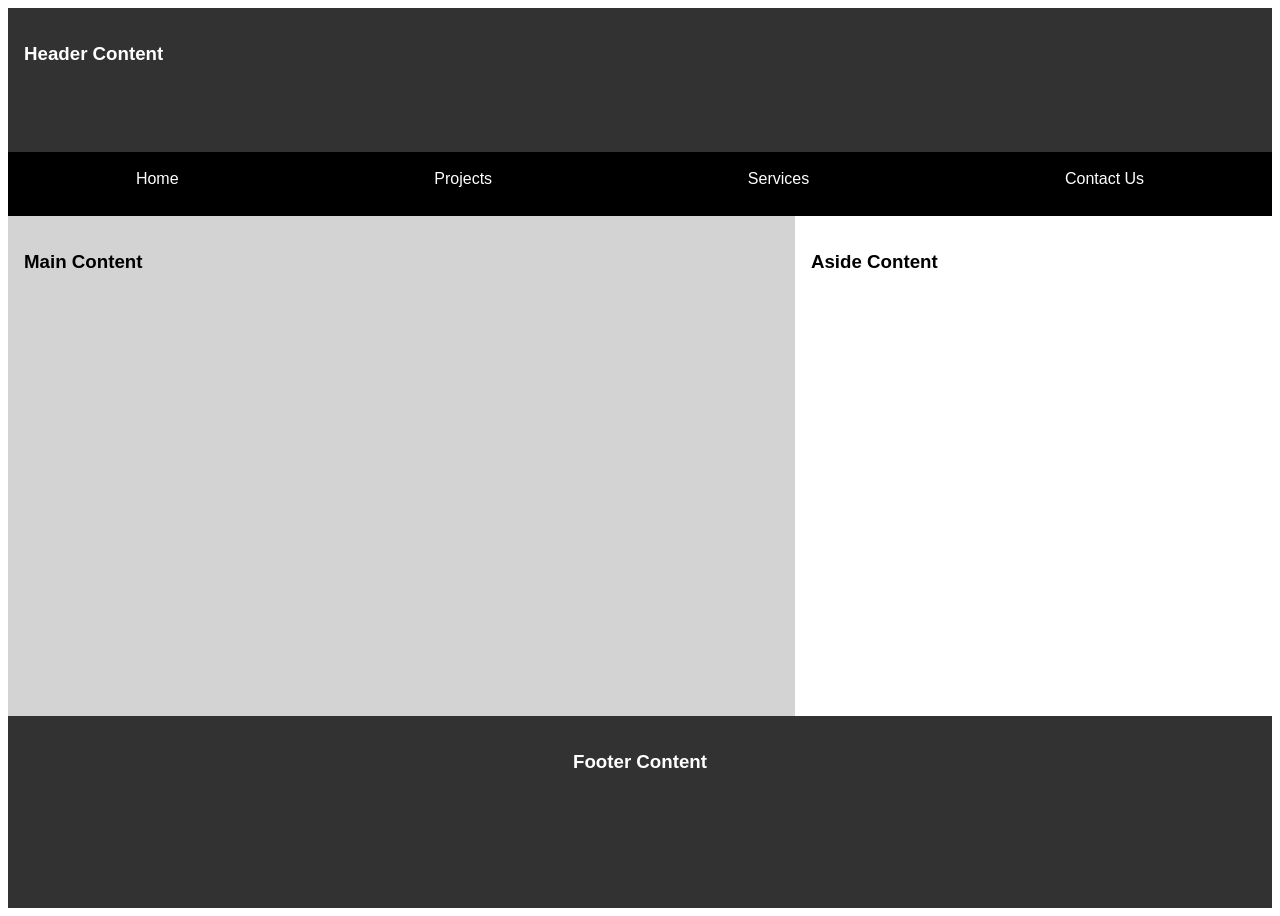
<file: week01/basic-layout.html>
<!DOCTYPE html>
<html lang="en">
<head>
    <meta charset="UTF-8">
    <meta name="viewport" content="width=device-width, initial-scale=1.0">
    <link rel="stylesheet" href="styles/layout.css">
    <title>Cameron Burton - WDD 131</title>
</head>
<body>
    <header>
        <h3>Header Content</h3>
        <nav>
            <a href="">Home</a>
            <a href="">Projects</a>
            <a href="">Services</a>
            <a href="">Contact Us</a>
        </nav>
    </header>
    <main>
        <h3>Main Content</h3>
    </main>
    <div class="aside">
        <h3>Aside Content</h3>
    </div>
    <footer>
        <h3>Footer Content</h3>
    </footer>
</body>
</html>
</file>
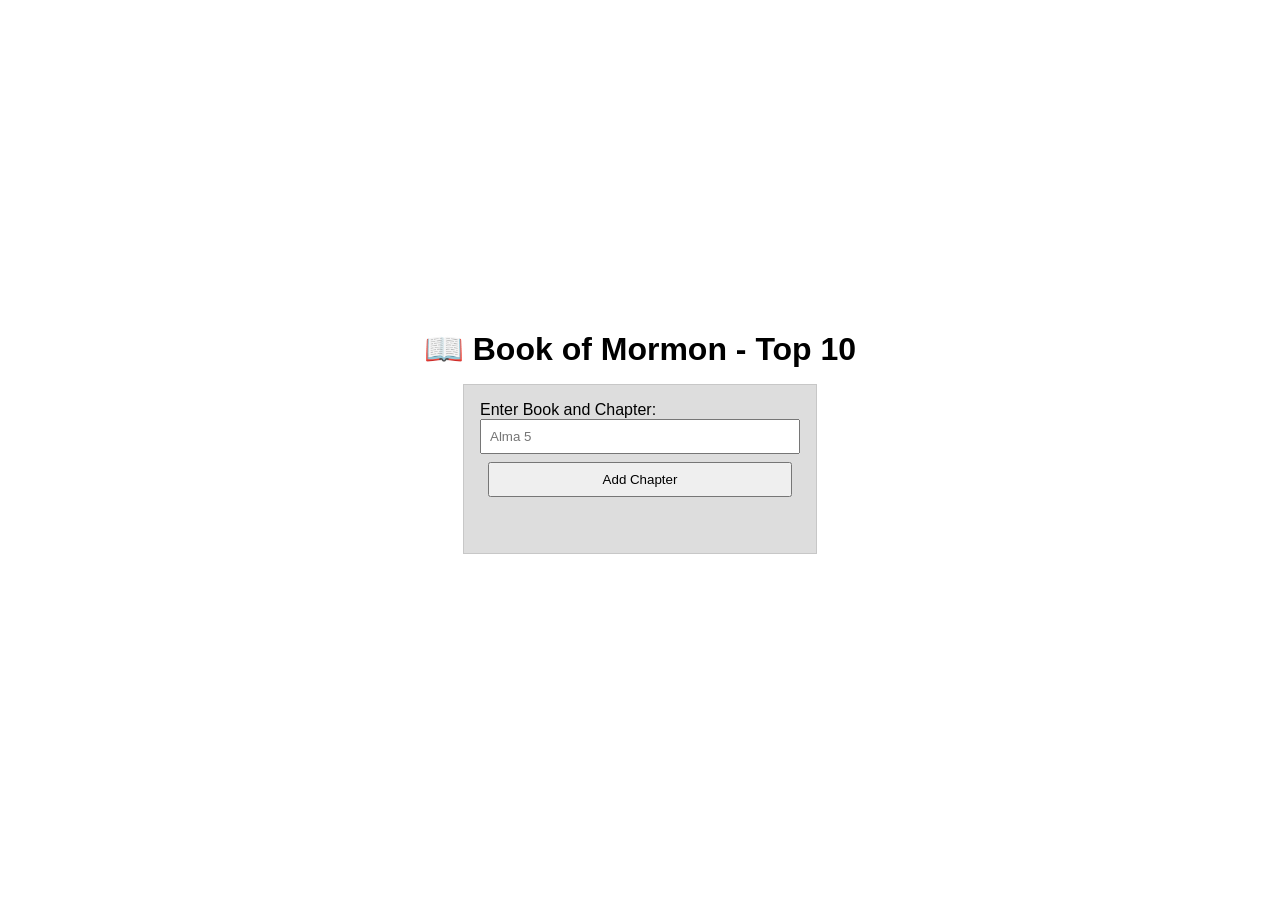
<file: week02/bom.html>
<!DOCTYPE html>
<html lang="en">
<head>
    <meta charset="UTF-8">
    <meta name="viewport" content="width=device-width, initial-scale=1.0">
    <title>BOM manipulation test</title>
    <meta name="description" content="BOM manipulation assignment">
    <meta name="author" content="Cameron Burton">
    <link rel="stylesheet" href="styles/bom.css">
    <script src="scripts/bom.js" defer></script>
</head>
<body>
    <h1>📖 Book of Mormon - Top 10</h1>
    <main>
        <label for="favchap">Enter Book and Chapter: </label>
        <input type="text" id="favchap" placeholder="Alma 5">
        <button type="submit">Add Chapter</button>
        <ul id="list"></ul>
    </main>
</body>
</html>
</file>
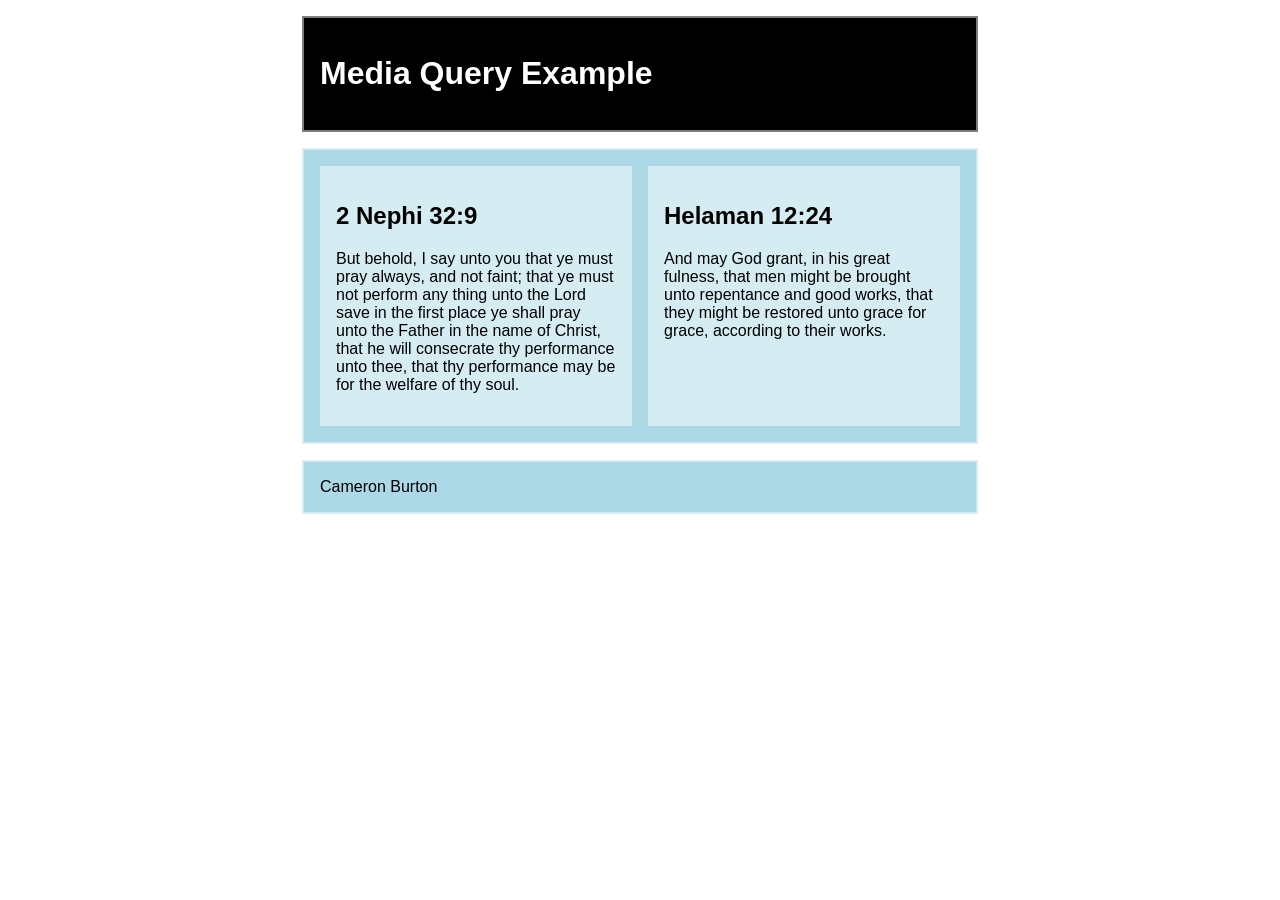
<file: week02/media-query.html>
<!DOCTYPE html>
<html lang="en">
<head>
    <meta charset="UTF-8">
    <meta name="viewport" content="width=device-width, initial-scale=1.0">
    <title>Media query test</title>
    <meta name="description" content="CSS media query assignment">
    <meta name="author" content="Cameron Burton">
    <link rel="preconnect" href="https://fonts.googleapis.com">
    <link rel="preconnect" href="https://fonts.gstatic.com" crossorigin>
    <link href="https://fonts.googleapis.com/css2?family=Roboto&display=swap" rel="stylesheet">
    <link rel="stylesheet" href="styles/media-query.css">
    <link rel="stylesheet" href="styles/media-query-large.css">
</head>
<body>
    <header>
        <h1>Media Query Example</h1>
    </header>
    <main>
        <section>
            <h2>2 Nephi 32:9</h2>
            <p>But behold, I say unto you that ye must pray always, and not faint; that ye must not perform any thing unto the Lord save in the first place ye shall pray unto the Father in the name of Christ, that he will consecrate thy performance unto thee, that thy performance may be for the welfare of thy soul.</p>
        </section>
        <section>
            <h2>Helaman 12:24</h2>
            <p>And may God grant, in his great fulness, that men might be brought unto repentance and good works, that they might be restored unto grace for grace, according to their works.</p>
        </section>
    </main>
    <footer>
        Cameron Burton
    </footer>
</body>
</html>
</file>
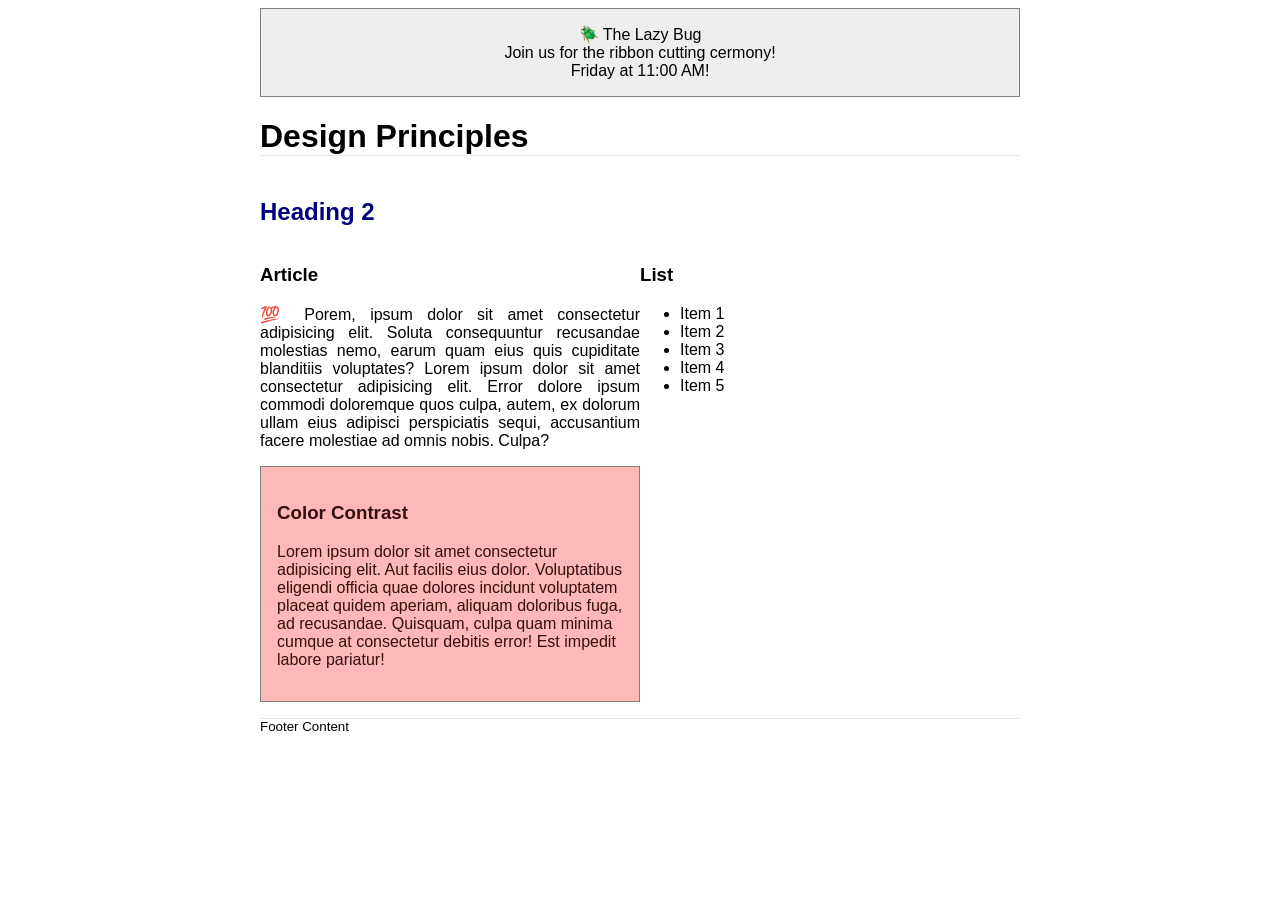
<file: week03/design.html>
<!DOCTYPE html>
<html lang="en">
<head>
    <meta charset="UTF-8">
    <meta name="viewport" content="width=device-width, initial-scale=1.0">
    <title>Design Practice | WDD 131</title>
    <meta name="description" content="Design practice page for week 3 of WDD 131">
    <meta name="author" content="Cameron Burton">
    <link rel="stylesheet" href="styles/design.css">
</head>
<body>
    <header>
        <div class="banner">🪲 The Lazy Bug<br>Join us for the ribbon cutting cermony!<br>Friday at 11:00 AM!</div>
        <h1>Design Principles</h1>
    </header>
    <main>
        <h2>Heading 2</h2>
        <section>
            <h3>Article</h3>
            <article>
                <p>💯 Porem, ipsum dolor sit amet consectetur adipisicing elit. Soluta consequuntur recusandae molestias nemo, earum quam eius quis cupiditate blanditiis voluptates? Lorem ipsum dolor sit amet consectetur adipisicing elit. Error dolore ipsum commodi doloremque quos culpa, autem, ex dolorum ullam eius adipisci perspiciatis sequi, accusantium facere molestiae ad omnis nobis. Culpa?</p>
            </article>
        </section>
        <section>
            <h3>List</h3>
            <ul>
                <li>Item 1</li>
                <li>Item 2</li>
                <li>Item 3</li>
                <li>Item 4</li>
                <li>Item 5</li>
            </ul>
        </section>
        <div class="callout">
            <h3>Color Contrast</h3>
            <p>Lorem ipsum dolor sit amet consectetur adipisicing elit. Aut facilis eius dolor. Voluptatibus eligendi officia quae dolores incidunt voluptatem placeat quidem aperiam, aliquam doloribus fuga, ad recusandae. Quisquam, culpa quam minima cumque at consectetur debitis error! Est impedit labore pariatur!</p>
        </div>
    </main>
    <footer>
        Footer Content
    </footer>
</body>
</html>
</file>
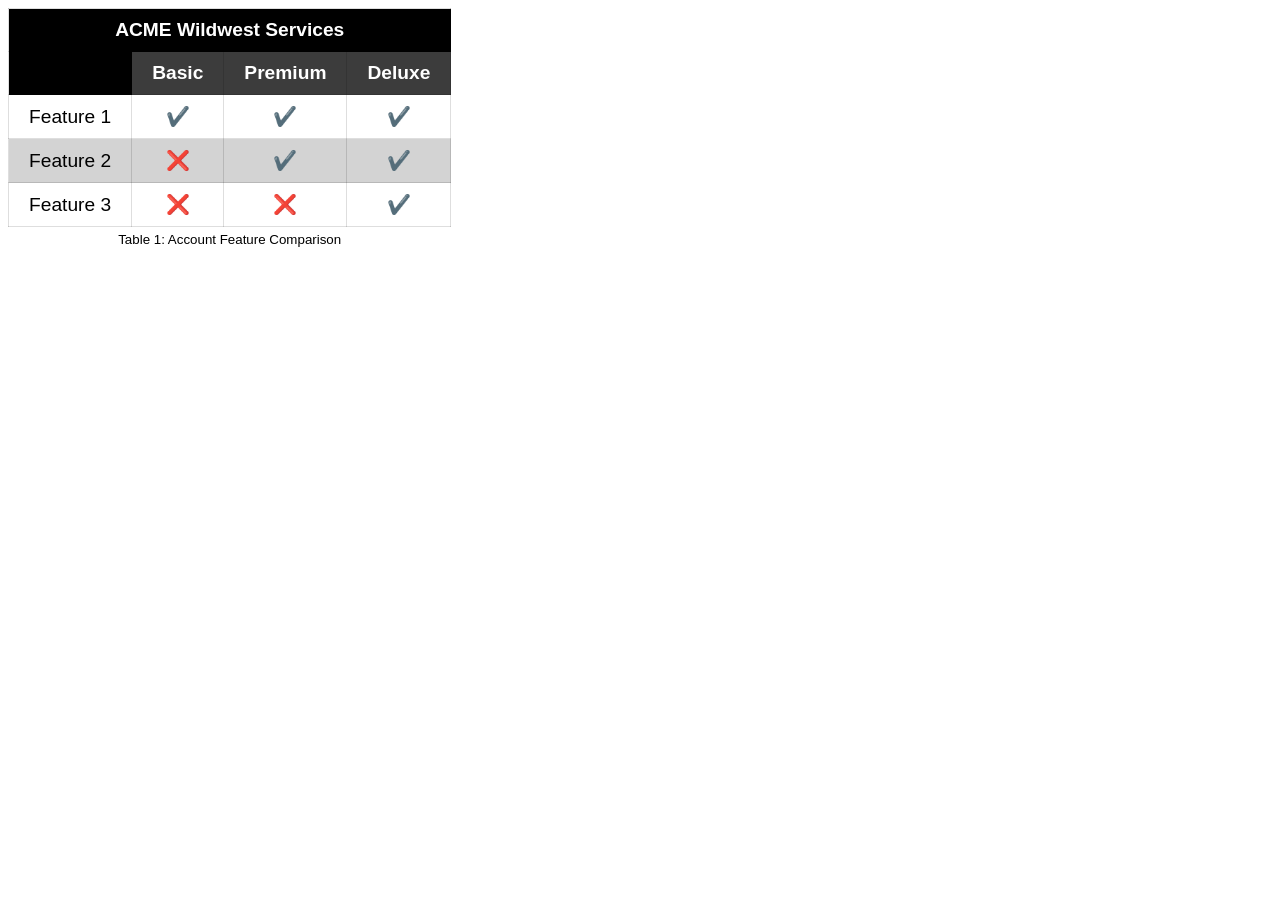
<file: week04/table.html>
<!DOCTYPE html>
<html lang="en">
<head>
    <meta charset="UTF-8">
    <meta name="viewport" content="width=device-width, initial-scale=1.0">
    <title>Table test</title>
    <link rel="stylesheet" href="styles/table.css">
</head>
<body>
    <main>
        <table>
            <thead>
                <tr>
                    <th colspan="4">ACME Wildwest Services</th>
                </tr>
                <tr>
                    <th class="corner"></th>
                    <th>Basic</th>
                    <th>Premium</th>
                    <th>Deluxe</th>
                </tr>
            </thead>
            <tbody>
                <tr>
                    <td>Feature 1</td>
                    <td>✔️</td>
                    <td>✔️</td>
                    <td>✔️</td>
                </tr>
                <tr>
                    <td>Feature 2</td>
                    <td>❌</td>
                    <td>✔️</td>
                    <td>✔️</td>
                </tr>
                <tr>
                    <td>Feature 3</td>
                    <td>❌</td>
                    <td>❌</td>
                    <td>✔️</td>
                </tr>
            </tbody>
            <caption>Table 1: Account Feature Comparison</caption>
        </table>
    </main>
</body>
</html>
</file>
<file: styles/base.css>
body {
    display: grid;
    max-width: 140vh;
    grid-template: 9rem auto 7rem / auto;
    font-family: "Open Sans", sans-serif;
    margin: 0;
  }
  
  header {
    display: grid;
    grid-template: 6rem 3rem / auto;
    background: rgb(50, 50, 50);
    color: white;
    grid-column: 1 / 4;
  }

  header h1 {
    font-size: x-large;
    margin: 2rem;
    text-align: center;
  }

  .navigation {
    display: flex;
    justify-content: space-around;
    background-color: black;
    font-family: 'Segoe UI', Tahoma, Geneva, Verdana, sans-serif;
  }
  
  .navigation a {
    margin: 12px auto;
    color: white;
    text-decoration: none;
    font-weight: 500;
}

.navigation a:hover {
	color: lightblue;
	text-decoration: underline;
}

  main {
    display: flex;
    background: lightgrey;
    padding: 1rem;
  }
  
  .card {
    background: white;
    border: black;
    border-radius: 1rem;
    padding: 2rem;
    margin: 1rem;
  }

  .card h2 {
    text-align: center;
  }

  figure {
    float: right;
  }

  figcaption {
    text-align: center;
    font-style: italic;
  }

  .card img {
    float: right;
    margin-left: 1rem;
    border: 1px solid grey;
  }

  .home {
    margin-top: 6rem;
  }

  .resources {
    display: flex;
    flex-direction: column;
  }

  .resources li {
    margin-bottom: 1rem;
  }

  
  footer {
    background: rgb(50, 50, 50);
    color: white;
    text-align: center;
    grid-column: 1 / 4;
    padding: 1rem;
  }
</file>
<file: project/styles/led.css>
body {
    font-family: "Open Sans", Arial, sans-serif;
    line-height: 1.6;
    margin: 0;
}

.container {
    width: 90%;
    max-width: 1200px;
    margin: 0 auto;
}

header {
    background-color: #3eabd3;
    color: #fff;
    padding: 20px 0;
}

header h1 {
    font-size: 2.5rem;
    text-align: center;
}

#menu {
	font-size: 2rem;
	border: 0;
	background: none;
	color: white;
	position: absolute;
	top: 11.2rem;
	right: 1rem;
}

#menu::before {
	content: "☰";
}

#menu.open::before {
	content: "🆇";
}

.open li {
	display: block;
}

nav ul {
    display: flex;
    flex-direction: column;
    justify-content: center;
    text-align: center;
    list-style: none;
}

nav ul li {
    margin: 1rem;
    display: none;
}

nav ul li a {
    color: #fff;
    text-decoration: none;
    font-size: 1.2rem;
}

nav ul li a:hover {
    text-decoration: underline;
}

.hero {
    background-color: #1b6682;
    color: #fff;
    padding: 80px 0;
    text-align: center;
}

.hero h2 {
    font-size: 2.5rem;
    margin-bottom: 20px;
}

.hero p {
    font-size: 1.2rem;
    margin-bottom: 3rem;
}

.cta-button {
    background-color: #ff6600;
    color: #fff;
    padding: 15px 30px;
    text-decoration: none;
    border-radius: 5px;
    font-size: 1.2rem;
}

#gallery h2 {
    text-align: center;
    font-size: 1.8rem;
}

.gallery {
    margin: 0 auto;
    width: 90vw;
}

.gallery figure {
    text-align: center;
    background-color: rgb(235, 235, 235);
    border: 1px solid rgba(0, 0, 0, 0.076);
}

.gallery img {
    margin: 1rem;
    border: 1px solid lightgrey;
    width: 90%;
}

.about {
    padding: 50px 0;
    background-color: #f4f4f4;
    text-align: center;
}

.about p {
    font-size: 1.2rem;
    color: #555;
}

.services {
    padding: 50px 0;
    background-color: #1b6682;
    color: #fff;
}

.services h2 {
    text-align: center;
    font-size: 2rem;
    margin-bottom: 40px;
}

.service-item {
    text-align: center;
    background-color: #164455;
    border: 1px solid rgba(0, 0, 0, 0.125);
    padding: .5rem;
    margin: .5rem;
}

.service-item h3 {
    font-size: 1.5rem;
    margin-bottom: 10px;
}

.service-item p {
    font-size: 1.1rem;
}

.contact {
    background-color: #f4f4f4;
    padding: 50px 0;
    text-align: center;
}

.contact form {
    max-width: 600px;
    margin: 0 auto;
    display: flex;
    flex-direction: column;
}

.contact input,
.contact textarea {
    padding: 15px;
    margin-bottom: 20px;
    border: 2px solid #ccc;
    border-radius: 5px;
    font-size: 1rem;
}

.contact button {
    padding: 15px;
    background-color: #ff6600;
    color: #fff;
    border: none;
    border-radius: 5px;
    font-size: 1.2rem;
    cursor: pointer;
}

.contact button:hover {
    background-color: #e65c00;
}

#formStatus {
    margin-top: 20px;
    font-size: 1.1rem;
    color: green;
}

footer {
    background-color: #3eabd3;
    color: #fff;
    padding: 20px 0;
    text-align: center;
}

.aboutpage {
    padding: 50px 0;
    text-align: center;
}

.aboutpage p {
    font-size: 1.2rem;
    color: #555;
}

.aboutpage h2 {
    font-size: 2rem;
}

.aboutpage h3 {
    font-size: 1.5rem;
}

.why {
    padding: 1rem 2rem;
}

.why li {
    font-size: 1.2rem;
    color: #555;
    margin-bottom: 2rem;
}

#chooseus {
    background-color: #f4f4f4;
    border: 1px solid grey;
}
</file>
<file: project/styles/led-large.css>
@media screen and (min-width: 600px) {
    .gallery {
        display: grid;
        grid-template-columns: 1fr 1fr;
    }

    .gallery figure {
        margin: 1rem;
        align-content: center;
    }

    .gallery img {
        width: 80%;
    }

    .aboutpage {
        display: grid;
        grid-template-columns: 1fr 1fr;
    }

    #info, #story {
        grid-column: 1;
    }

    #chooseus {
        grid-column: 2;
        grid-row: 1 / 3;
    }

    #servicelist {
        display: grid;
        grid-template-columns: 1fr 1fr 1fr;
    }

    nav ul {
        flex-direction: row;
    }

    nav ul li {
        display: block;
    }

    #menu {
		display: none;
	}
}
</file>
<file: styles/form.css>
* {
    margin: 0;
    padding: 0;
    box-sizing: border-box;
}

body {
    font-family: "Open Sans", sans-serif;
    background-color: #f2f2f2;
    color: rgb(50, 50, 50);
}

header, footer {
    text-align: center;
    padding: 10px;
    background-color: rgb(50, 50, 50);
    color: white;
}

h1 {
    font-size: 1.5rem;
}

main {
    max-width: 600px;
    margin: 20px auto;
    background-color: white;
    padding: 15px;
    border-radius: 8px;
    box-shadow: 0 4px 8px rgba(0, 0, 0, 0.1);
}

form .form-group {
    margin-bottom: 1.5rem;
}

label {
    font-size: 1rem;
    display: block;
    margin-bottom: 0.5rem;
}

input[type="text"],
input[type="date"],
textarea,
select {
    width: 100%;
    padding: 0.75rem;
    margin-top: 0.5rem;
    border: 1px solid #ccc;
    border-radius: 5px;
}

textarea {
    resize: vertical;
}

.rating label {
    font-size: 1.5rem;
    margin-right: 10px;
}

input[type="submit"] {
    background-color: limegreen;
    color: white;
    padding: 10px 20px;
    border: none;
    border-radius: 5px;
    cursor: pointer;
    font-size: 1rem;
}

input[type="submit"]:hover {
    background-color: rgb(0, 175, 0);
}

footer {
    font-size: 0.875rem;
    padding: 1rem;
}
</file>
<file: styles/form-large.css>
@media (min-width: 500px) {
    main {
        padding: 20px;
    }
    h1 {
        font-size: 2rem;
    }
}
</file>
<file: styles/temples.css>
body {
    max-width: 140vh;
    margin: 0;
    font-family: "Montserrat", sans-serif;
}

header, footer {
    background-color: rgb(0, 77, 77);
    color: white;
    padding: .5rem;
    padding-left: 2rem;
}

main {
    padding: 1rem;
    margin: 0 auto;
}

figure {
    text-align: center;
}

h2 {
    text-align: center;
}

figcaption {
    color: rgb(0, 77, 77);
}

header {
    display: grid;
}

#menu {
	font-size: 2rem;
	border: 0;
	background: none;
	color: white;
	position: absolute;
	top: 1.7rem;
	right: 2rem;
}

#menu::before {
	content: "☰";
}

#menu.open::before {
	content: "🆇";
}

.navigation {
	display: flex;
	flex-direction: column;
	justify-content: space-around;
	list-style: none;
}

.navigation a {
    display: none;
    margin: 2rem auto;
    color: white;
    text-decoration: none;
    font-size: larger;
}

.navigation a:hover {
    text-decoration: underline;
    color: lightyellow;
}

.open a {
	display: block;
}

footer {
    text-align: center;
}

#lastModified {
    font-size: smaller;
}
</file>
<file: styles/temples-large.css>
@media screen and (min-width: 600px) {
    .album {
        display: grid;
        grid-template: 1fr 1fr 1fr / 1fr 1fr 1fr;
    }

    .navigation {
    flex-direction: row;
    grid-column: 2;
    }

    .navigation a {
        display: block;
    }

    #menu {
		display: none;
	}
}
</file>
<file: week01/styles/layout.css>
body {
    display: grid;
    height: 100vh;
    grid-template: 13rem auto 12rem / auto;
    font-family: Verdana, Geneva, Tahoma, sans-serif;
  }
  
  header {
    display: grid;
    grid-template: 9rem 4rem / auto;
    background: rgb(50, 50, 50);
    color: white;
    grid-column: 1 / 4;
  }

  header h3 {
    padding: 1rem;
  }

  nav {
    display: flex;
    justify-content: space-around;
    background-color: black;
    font-family: 'Segoe UI', Tahoma, Geneva, Verdana, sans-serif;
  }
  
  nav a {
    margin: 18px auto;
    color: white;
    text-decoration: none;
    font-weight: 500;
}

  main {
    background: lightgrey;
    grid-column: 1 / 3;
    padding: 1rem;
  }
  
  .aside {
    background: white;
    grid-column: 3 / 4;
    padding: 1rem;
  }
  
  footer {
    background: rgb(50, 50, 50);
    color: white;
    text-align: center;
    grid-column: 1 / 4;
    padding: 1rem;
  }
</file>
<file: week02/styles/bom.css>
* {
	margin: 0;
	padding: 0;
}

body {
	height: 100vh;
	display: flex;
	flex-direction: column;
	align-items: center;
	justify-content: center;
	font-family: Acme, Arial, sans-serif;
}

h1 {
	font-size: 1.5rem;
}

main {
	margin: 1rem auto;
	border: 1px solid rgba(0, 0, 0, 0.1);
	padding: 1rem;
	background-color: #ddd;
	display: flex;
	flex-direction: column;
}

input,
button {
	padding: 0.5rem;
}

button {
	margin: 0.5rem;
}

.delete {
	width: fit-content;
}

.input {
	display: flex;
	gap: 1rem;
}

.list {
	padding: 0.5rem;
}

ul {
	margin: 1rem;
	list-style: none;
}

li {
	display: flex;
	align-items: center;
	justify-content: space-between;
}

@media only screen and (min-width: 32.5em) {
	h1 {
		font-size: 2rem;
	}

	main {
		width: 320px;
	}
}
</file>
<file: week02/styles/media-query.css>
body {
    font-family: 'Roberto', sans-serif;
}

header, main, footer {
    max-width: 640px;
    margin: 1rem auto;
    border: 2px solid rgba(255, 255, 255, 0.491);
    padding: 1rem;
    background-color: lightblue;
}

main {
    display: grid;
    grid-template-columns: 1fr;
    grid-gap: 1rem;
}

section {
    padding: 1rem;
    background-color: rgba(255, 255, 255, 0.491);
}
</file>
<file: week02/styles/media-query-large.css>
@media screen and (min-width: 500px) {
    header {
        color: white;
        background-color: black;
    }

    main {
        grid-template-columns: 1fr 1fr;
    }
}
</file>
<file: week03/styles/design.css>
body {
	font-family: Roboto, helvetica, sans-serif;
}

header,
main,
footer {
	max-width: 760px;
	margin: 0 auto;
}

.banner {
	padding: 1rem;
	background-color: #eee;
    text-align: center;
    border: 1px solid gray;
}

h1 {
	border-bottom: 1px solid rgba(0, 0, 0, 0.1);
}

main {
	display: grid;
    grid-template-columns: 1fr 1fr;
}

h2 {
	color: navy;
	text-align: left;
    grid-column: 1 / 3;
}

article p {
	text-align: justify;
}

.callout {
	color: #330f0f;
	background-color: #ffb8b8;
    padding: 1rem;
    border: 1px solid gray;
    
}

footer {
	margin-top: 1rem;
	border-top: 1px solid rgba(0, 0, 0, 0.1);
	font-size: smaller;
	text-align: left;
}
</file>
<file: week04/styles/table.css>
:root {
    --zebra: hsl(0, 0%, 93%, 1);
}

body {
    font-family: 'Gill Sans', 'Gill Sans MT', Calibri, 'Trebuchet MS', sans-serif;
}

table {
    border: 1px solid lightgrey;
    border-collapse: collapse;
}

caption {
    caption-side: bottom;
    font-size: smaller;
    padding: 5px;
}

tr:first-child th, .corner {
    background-color: black;
    color: white;
}

th, td {
    border: 1px solid rgba(0, 0, 0, 0.128);
    font-size: larger;
}

th {
    background-color: rgb(60, 60, 60);
    color: white;
    padding: 10px 20px;
}

td {
    text-align: center;
    padding: 10px 20px;
}

tr:nth-child(even) {
    background-color: lightgrey;
}
</file>
